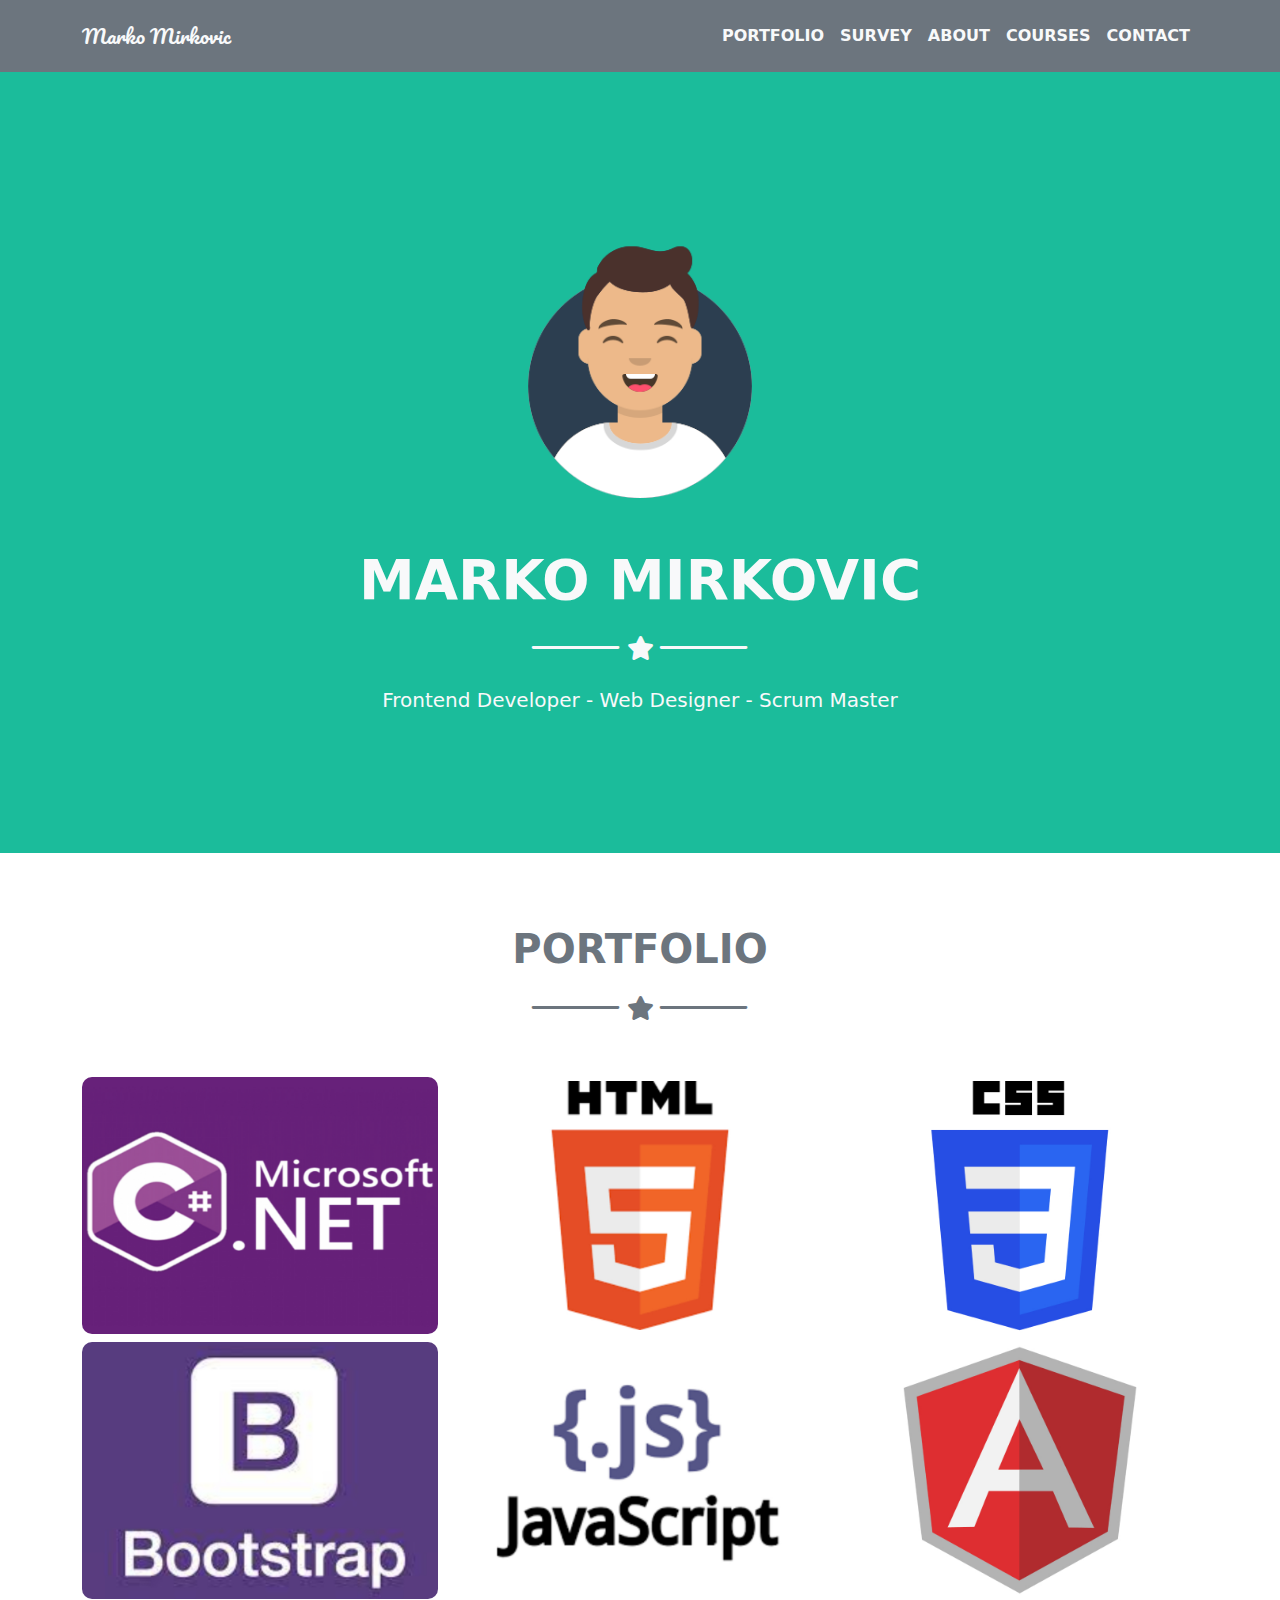
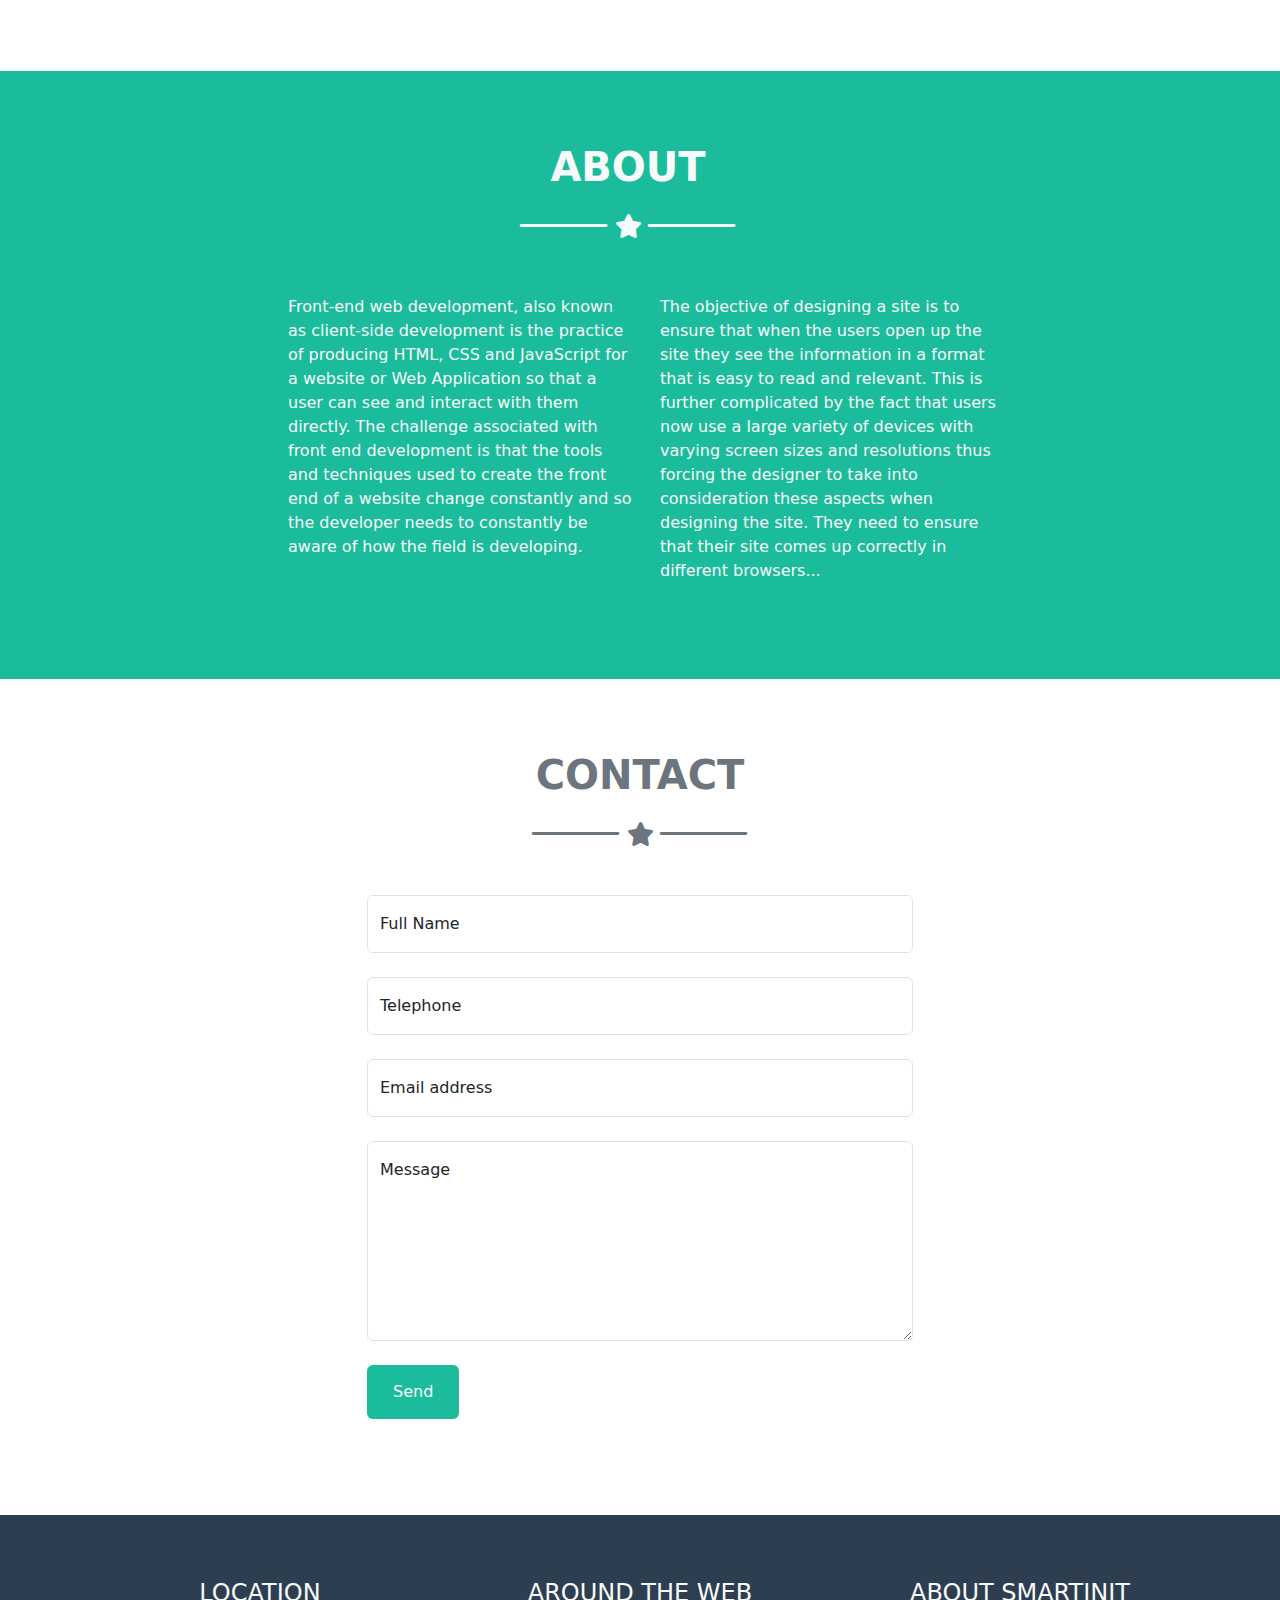
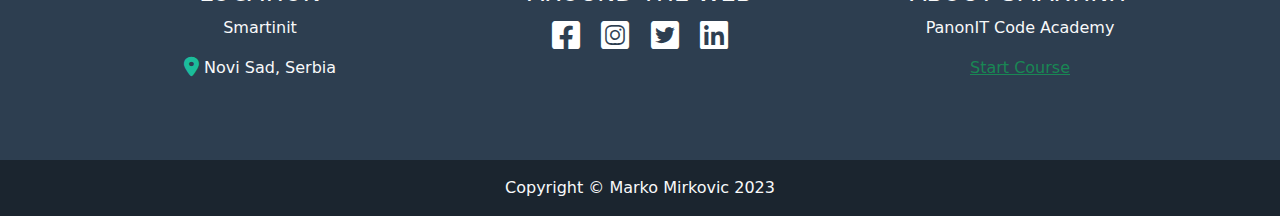
<file: index.html>
<!DOCTYPE html>
<html lang="en">

<head>
  <meta charset="UTF-8">
  <meta name="viewport" content="width=device-width, initial-scale=1.0">
  <title>Portfolio - Marko Mirkovic</title>
  <link href="css/bootstrap.min.css" rel="stylesheet">
  <link href="css/style.css" rel="stylesheet">
  <link rel="stylesheet" href="assets/fontawesome6/css/fontawesome.css">
  <link rel="stylesheet" href="assets/fontawesome6/css/brands.css">
  <link rel="stylesheet" href="assets/fontawesome6/css/solid.css">
  <link rel="stylesheet" href="assets/iconsbs/font/bootstrap-icons.css">
  <script src="js/bootstrap.bundle.min.js"></script>
</head>

<body>
  <header>
    <nav class="navbar navbar-expand-lg fixed-top bg-body-tertiary grey_color1 text-uppercase pt-3 pb-3" id="navbar_id">
      <div class="container text-light">
        <a class="navbar-brand text-light Pacifico text-capitalize marko" href="index.html">Marko Mirkovic</a>
        <button class="navbar-toggler custom-toggler green_color3" type="button" data-bs-toggle="collapse"
          data-bs-target="#navbarToggler" aria-controls="navbarToggler" aria-expanded="false"
          aria-label="Toggle navigation" id="hamburger_menu_button">
          <span class="button_span text-light menu_label">MENU</span>
          <span class="navbar-toggler-icon text-light"></span>
        </button>
        <div class="collapse navbar-collapse" id="navbarToggler">
          <ul class="navbar-nav mb-2 mb-lg-0">
            <li class="nav-item">
              <a class="nav-link text-light fw-bold" aria-current="page" href="portfolio.html">Portfolio</a>
            </li>
            <li class="nav-item">
              <a class="nav-link text-light fw-bold" href="survey.html">Survey</a>
            </li>
            <li class="nav-item">
              <a class="nav-link text-light fw-bold" href="#about">About</a>
            </li>
            <li class="nav-item">
              <a class="nav-link text-light fw-bold" href="courses.html">Courses</a>
            </li>
            <li class="nav-item">
              <a class="nav-link text-light fw-bold" href="#contactus">Contact</a>
            </li>
          </ul>
        </div>
      </div>
    </nav>
  </header>

  <!-- SECTION HERO -->
  <section class="green_color1" id="hero_section">
    <div class="container-fluid pt-5">
      <div class="row">

        <div class="col-md-6 col-sm-8 col-lg-6 mx-auto text-center avatar_area pt-5">
          <img src="img/av.png" alt="Avatar" class="pb-5">
          <h1 class="text-uppercase text-light pb-3 display-4 fw-bold">marko mirkovic</h1>
          <i class="fa-solid fa-minus fa-xl text-light"></i><i class="fa-solid fa-minus fa-xl minus_i text-light"></i><i
            class="fa-solid fa-minus fa-xl minus_i text-light"></i><i
            class="fa-solid fa-minus fa-xl minus_i text-light"></i><i
            class="fa-solid fa-minus fa-xl minus_i text-light"></i>

          <i class="fa-solid fa-star fa-xl text-light rotate"></i>

          <i class="fa-solid fa-minus fa-xl text-light"></i><i class="fa-solid fa-minus fa-xl minus_i text-light"></i><i
            class="fa-solid fa-minus fa-xl minus_i text-light"></i><i
            class="fa-solid fa-minus fa-xl minus_i text-light"></i><i
            class="fa-solid fa-minus fa-xl minus_i text-light"></i>
          <p class="text-light mt-4 mb-5 fs-5 fs">
            Frontend Developer - Web Designer - Scrum Master
          </p>
        </div>
      </div>
    </div>
  </section>

  <!-- SECTION PORTFOLIO -->
  <section id="portfolio">
    <div class="container pb-5">

      <div class="row pb-5 pt-5">
        <div class="col-md-6 col-sm-8 col-lg-6 mx-auto text-center">
          <h1 class="text-uppercase grey_color2 pb-3 pt-4 fw-bold">Portfolio</h1>
          <i class="fa-solid fa-minus fa-xl grey_color2"></i><i
            class="fa-solid fa-minus fa-xl minus_i grey_color2"></i><i
            class="fa-solid fa-minus fa-xl minus_i grey_color2"></i><i
            class="fa-solid fa-minus fa-xl minus_i grey_color2"></i><i
            class="fa-solid fa-minus fa-xl minus_i grey_color2"></i>

          <i class="fa-solid fa-star fa-xl grey_color2 rotate2"></i>

          <i class="fa-solid fa-minus fa-xl grey_color2"></i><i
            class="fa-solid fa-minus fa-xl minus_i grey_color2"></i><i
            class="fa-solid fa-minus fa-xl minus_i grey_color2"></i><i
            class="fa-solid fa-minus fa-xl minus_i grey_color2"></i><i
            class="fa-solid fa-minus fa-xl minus_i grey_color2"></i>
        </div>
      </div>

      <div class="row pb-4">

        <div class="col-lg-4 col-md-6 col-sm-12 col-xs-12 mt-2">
          <div class="hovereffect">

            <img class="img-responsive w-100" src="img/image1.jpg" alt="">
            <a href="#" data-bs-toggle="modal" data-bs-target="#modal1">
              <div class="overlay">
                <hr>
                <hr>
              </div>
            </a>

          </div>
        </div>

        <div class="col-lg-4 col-md-6 col-sm-12 col-xs-12 mt-2">
          <div class="hovereffect">
            <img class="img-responsive w-100" src="img/image2.jpg" alt="">
            <div class="overlay">
              <hr>
              <hr>
            </div>
          </div>
        </div>

        <div class="col-lg-4 col-md-6 col-sm-12 col-xs-12 mt-2">
          <div class="hovereffect">
            <img class="img-responsive w-100" src="img/image3.jpg" alt="">
            <div class="overlay">
              <hr>
              <hr>
            </div>
          </div>
        </div>


        <div class="col-lg-4 col-md-6 col-sm-12 col-xs-12 mt-2">
          <div class="hovereffect">
            <img class="img-responsive w-100" src="img/image4.jpg" alt="">
            <div class="overlay">
              <hr>
              <hr>
            </div>
          </div>
        </div>

        <div class="col-lg-4 col-md-6 col-sm-12 col-xs-12 mt-2">
          <div class="hovereffect">
            <img class="img-responsive w-100" src="img/image5.jpg" alt="">
            <div class="overlay">
              <hr>
              <hr>
            </div>
          </div>
        </div>

        <div class="col-lg-4 col-md-6 col-sm-12 col-xs-12 mt-2">
          <div class="hovereffect">
            <img class="img-responsive w-100" src="img/image6.jpg" alt="">
            <div class="overlay">
              <hr>
              <hr>
            </div>
          </div>
        </div>

      </div>
    </div>
  </section>

  <!-- MODAL -->
  <div class="modal fade" id="modal1" tabindex="-1" aria-labelledby="modal1Label" aria-hidden="true">
    <div class="modal-dialog modal-xl modal-dialog-centered">
      <div class="modal-content">
        <div class="modal-header border_none">

          <button type="button" class="btn-close" data-bs-dismiss="modal" aria-label="Close"></button>
        </div>

        <div class="modal-body">
          <div class="row pb-5">
            <div class="col-md-6 col-md-offset3 col-sm-8 col-sm-offset2 col-lg-6 col-lg-offset3 mx-auto text-center">
              <h1 class="text-uppercase grey_color2 pb-3 pt-4 fw-bold">C#</h1>
              <i class="fa-solid fa-minus fa-xl grey_color2"></i><i
                class="fa-solid fa-minus fa-xl minus_i grey_color2"></i><i
                class="fa-solid fa-minus fa-xl minus_i grey_color2"></i><i
                class="fa-solid fa-minus fa-xl minus_i grey_color2"></i><i
                class="fa-solid fa-minus fa-xl minus_i grey_color2"></i>
              <i class="fa-solid fa-star fa-xl grey_color2 rotate"></i>
              <i class="fa-solid fa-minus fa-xl grey_color2"></i><i
                class="fa-solid fa-minus fa-xl minus_i grey_color2"></i><i
                class="fa-solid fa-minus fa-xl minus_i grey_color2"></i><i
                class="fa-solid fa-minus fa-xl minus_i grey_color2"></i><i
                class="fa-solid fa-minus fa-xl minus_i grey_color2"></i>
            </div>
          </div>
          <div class="row">
            <div class="col-lg-6 col-sm-12 mx-auto text-center">
              <img class="img-fluid w-100 modal_img1" src="img/image1.jpg" alt="">
            </div>
            <div class="row">
              <div class="col-lg-6 col-sm-12 mx-auto text-center pt-5 pb-2">
                <p>
                  C# is widely used for developing desktop applications, web applications and web services. It is used
                  in
                  creating applications of Microsoft at a large scale. C# is also used in game development in Unity.
                </p>
              </div>
            </div>
          </div>
        </div>

        <div class="modal-footer border_none mx-auto text-center pb-5">
          <button type="button" class="btn button_modal1" data-bs-dismiss="modal"><i class="fa-solid fa-xmark"
              style="color: #ffffff;"></i> Close Window</button>
        </div>

      </div>
    </div>
  </div>
  <!-- / MODAL END -->

  <!-- SECTION ABOUT US -->
  <section id="about" class="green_color3 pb-4">
    <div class="container">
      <div class="row">
        <div class="row pb-5 pt-5">
          <div class="col-md-6 col-sm-8 col-lg-6 mx-auto text-center">
            <h1 class="text-uppercase text-light pb-3 pt-4 fw-bold">About</h1>

            <i class="fa-solid fa-minus fa-xl text-light"></i><i
              class="fa-solid fa-minus fa-xl minus_i text-light"></i><i
              class="fa-solid fa-minus fa-xl minus_i text-light"></i><i
              class="fa-solid fa-minus fa-xl minus_i text-light"></i><i
              class="fa-solid fa-minus fa-xl minus_i text-light"></i>

            <i class="fa-solid fa-star fa-xl text-light rotate"></i>

            <i class="fa-solid fa-minus fa-xl text-light"></i><i
              class="fa-solid fa-minus fa-xl minus_i text-light"></i><i
              class="fa-solid fa-minus fa-xl minus_i text-light"></i><i
              class="fa-solid fa-minus fa-xl minus_i text-light"></i><i
              class="fa-solid fa-minus fa-xl minus_i text-light"></i>

          </div>
        </div>
        <div class="row text-light pb-5 m-2">
          <div class="col-md-4 offset-md-2">
            <p>
              Front-end web development, also known as client-side development is the practice of producing HTML, CSS
              and JavaScript for a website or Web Application so that a user can see and interact with them directly.
              The challenge associated with front end development is that the tools and techniques used to create the
              front end of a website change constantly and so the developer needs to constantly be aware of how the
              field is developing.
            </p>
          </div>
          <div class="col-md-4">
            <p>
              The objective of designing a site is to ensure that when the users open up the site they see the
              information in a format that is easy to read and relevant. This is further complicated by the fact that
              users now use a large variety of devices with varying screen sizes and resolutions thus forcing the
              designer to take into consideration these aspects when designing the site. They need to ensure that their
              site comes up correctly in different browsers...
            </p>
          </div>
        </div>
      </div>
    </div>
  </section>

  <!-- SECTION CONTACT -->
  <section id="contactus" class="pb-5">
    <div class="container">
      <div class="row pb-5 pt-5">
        <div class="col-md-6 col-sm-8 col-lg-6 mx-auto text-center">
          <h1 class="text-uppercase grey_color2 pb-3 pt-4 fw-bold">Contact</h1>
          <i class="fa-solid fa-minus fa-xl grey_color2"></i><i
            class="fa-solid fa-minus fa-xl minus_i grey_color2"></i><i
            class="fa-solid fa-minus fa-xl minus_i grey_color2"></i><i
            class="fa-solid fa-minus fa-xl minus_i grey_color2"></i><i
            class="fa-solid fa-minus fa-xl minus_i grey_color2"></i>

          <i class="fa-solid fa-star fa-xl grey_color2 rotate2"></i>

          <i class="fa-solid fa-minus fa-xl grey_color2"></i><i
            class="fa-solid fa-minus fa-xl minus_i grey_color2"></i><i
            class="fa-solid fa-minus fa-xl minus_i grey_color2"></i><i
            class="fa-solid fa-minus fa-xl minus_i grey_color2"></i><i
            class="fa-solid fa-minus fa-xl minus_i grey_color2"></i>
        </div>
      </div>
      <div class="row">
        <div class="col-lg-6 offset-lg-3 col-sm-12 pb-5">
          <form>
            <div class="form-group form-floating pb-4">

              <input type="text" class="form-control" id="InputFullName" aria-describedby="FullName"
                placeholder="Full Name" required>
              <label for="floatingInput">Full Name</label>
            </div>

            <div class="form-group form-floating pb-4">

              <input type="tel" class="form-control" id="InputFullName" aria-describedby="FullName"
                placeholder="Telephone" required>
              <label for="floatingInput">Telephone</label>
            </div>

            <div class="form-group form-floating pb-4">

              <input type="email" class="form-control" id="InputEmail" aria-describedby="emailHelp"
                placeholder="Enter email" required>
              <label for="floatingInput">Email address</label>
            </div>

            <div class="form-group form-floating pb-4">
              <textarea class="form-control" id="FormControlTextarea" style="height: 200px" placeholder="Message"
                required></textarea>
              <label for="floatingTextarea">Message</label>
            </div>

            <button type="submit" class="btn button_contact">Send</button>
          </form>
        </div>
      </div>
    </div>
  </section>

  <!-- FOOTER -->
  <footer class="footer_color1">
    <div class="container">
      <div class="row text-light  pt-3 pb-3">
        <div class="col-lg-4 col-sm-12 mx-auto text-center pt-5 pb-5">
          <h4 class="text-uppercase">Location</h4>
          <p>Smartinit</p>
          <p><i class="fa-solid fa-location-dot fa-lg green_color2"></i> Novi Sad, Serbia</p>
        </div>
        <div class="col-lg-4 col-sm-12 mx-auto text-center pt-5 pb-5">
          <h4 class="text-uppercase pb-2">Around the web</h4>
          <div class="fbicon" data-bs-toggle="tooltip" data-bs-custom-class="tooltip-success" data-bs-placement="bottom"
            title="Follow us on Facebook" data-bs-offset="15,15">
            <a href="#"><i class="fa-brands fa-square-facebook fa-2xl p-2"></i></a>
          </div>
          <div class="fbicon" data-bs-toggle="tooltip" data-bs-custom-class="tooltip-success" data-bs-placement="bottom"
            title="Follow us on Instagram" data-bs-offset="15,15">
            <a href="#"><i class="fa-brands fa-square-instagram fa-2xl p-2"></i></a>
          </div>
          <div class="fbicon" data-bs-toggle="tooltip" data-bs-custom-class="tooltip-success" data-bs-placement="bottom"
            title="Follow us on Twitter" data-bs-offset="15,15">
            <a href="#"><i class="fa-brands fa-square-twitter fa-2xl p-2"></i></a>
          </div>
          <div class="fbicon" data-bs-toggle="tooltip" data-bs-custom-class="tooltip-success" data-bs-placement="bottom"
            title="Follow us on Linkedin" data-bs-offset="15,15">
            <a href="#"><i class="fa-brands fa-linkedin fa-2xl p-2"></i></a>
          </div>
        </div>
        <div class="col-lg-4 col-sm-12 mx-auto text-center pt-5 pb-5">
          <h4 class="text-uppercase">About smartinit</h4>
          <p>PanonIT Code Academy</p>
          <p><a href="#" class="text-success">Start Course</a></p>
        </div>
      </div>

    </div>
    <div class="container-fluid">
      <div class="row">
        <div class="col-12 mx-auto text-center footer_color2 text-light p-3">Copyright &copy; Marko Mirkovic 2023</div>
      </div>
    </div>
  </footer>

  <a href="#">
    <div class="gototop">
      <i class="fa-solid fa-circle-arrow-up fa-xlz green_color2" data-bs-toggle="tooltip" data-bs-placement="left"
        title="Go to Top" data-bs-custom-class="tooltip-success" data-bs-offset="0,15"></i>
    </div>
  </a>
  <script src="js/customscript.js"></script>
</body>

</html>
</file>
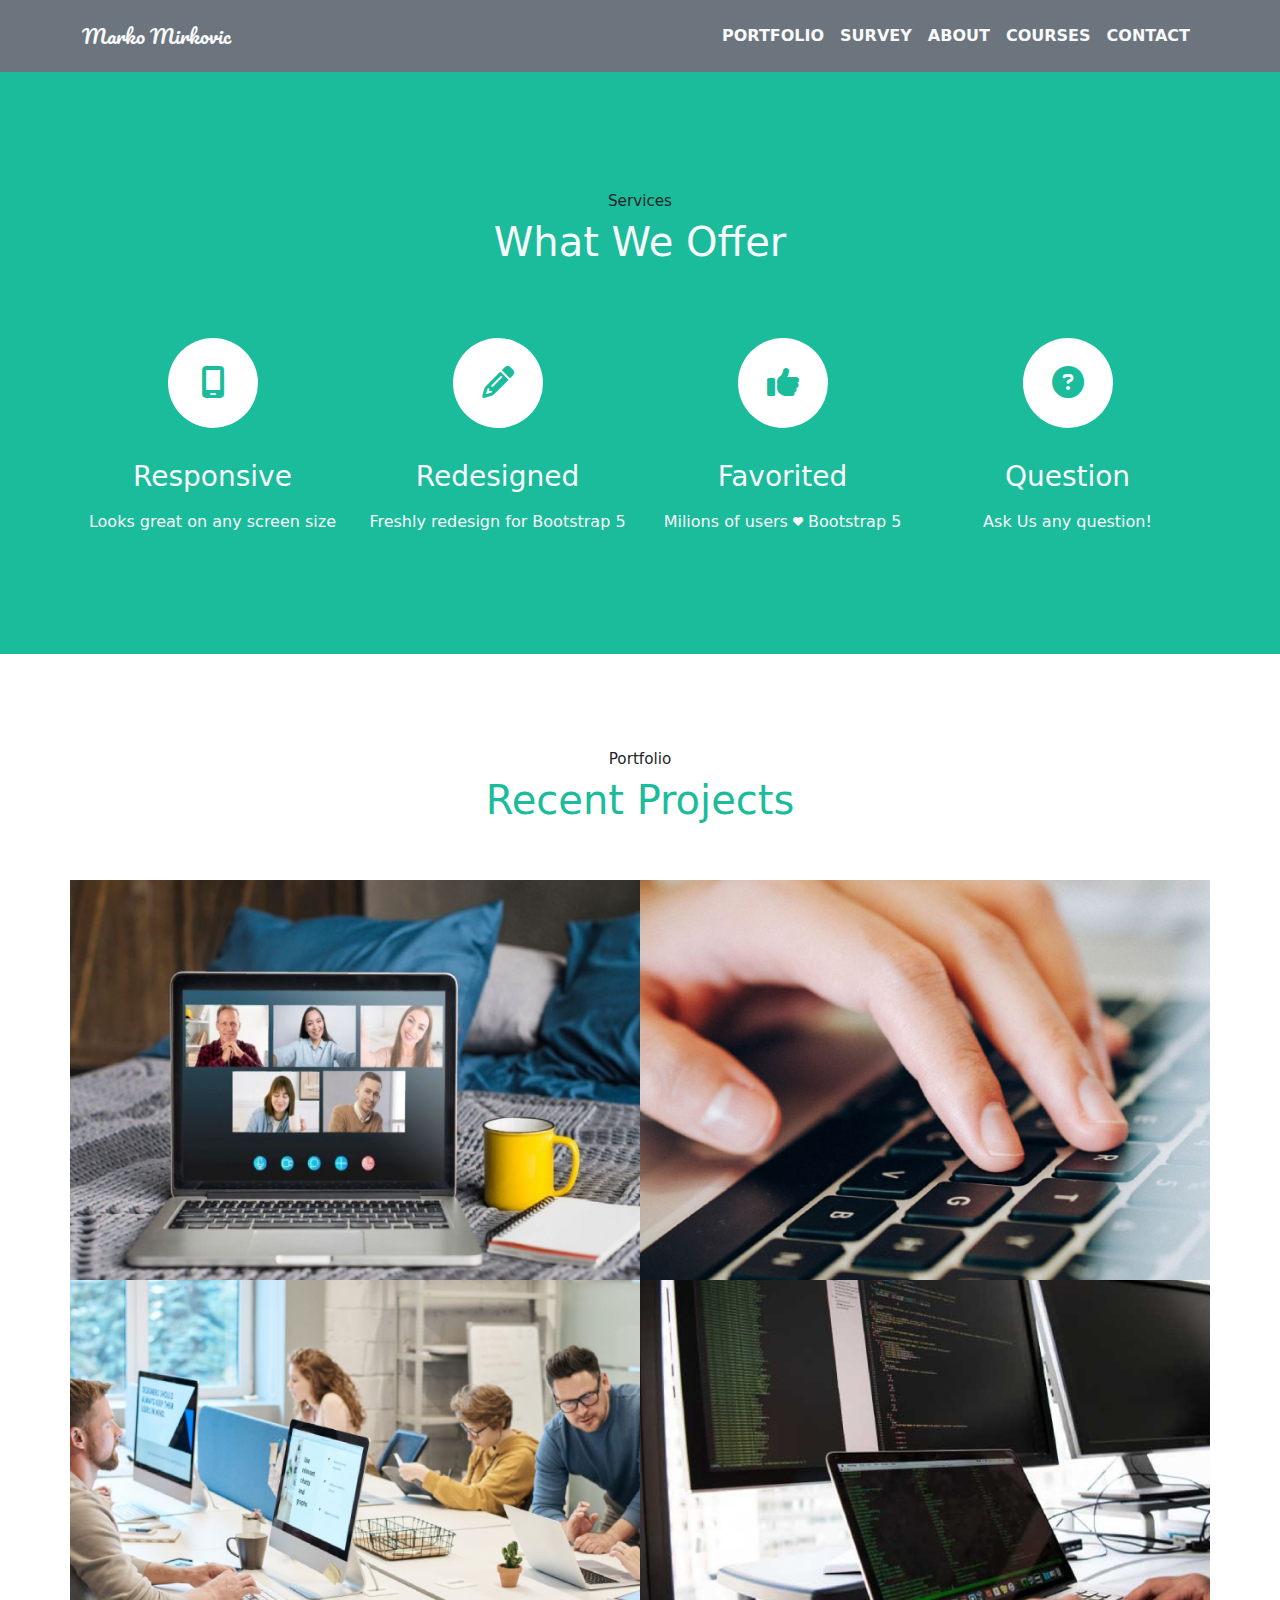
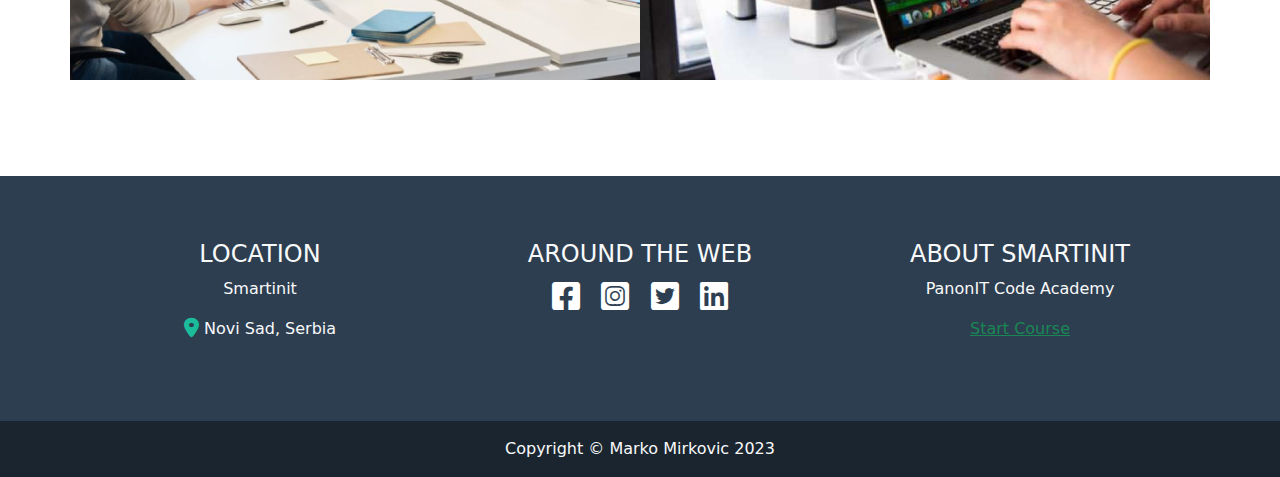
<file: portfolio.html>
<!DOCTYPE html>
<html lang="en">

<head>
  <meta charset="UTF-8">
  <meta name="viewport" content="width=device-width, initial-scale=1.0">
  <title>Portfolio - Marko Mirkovic</title>
  <link href="css/bootstrap.min.css" rel="stylesheet">
  <link href="css/style.css" rel="stylesheet">
  <link rel="stylesheet" href="assets/fontawesome6/css/fontawesome.css">
  <link rel="stylesheet" href="assets/fontawesome6/css/brands.css">
  <link rel="stylesheet" href="assets/fontawesome6/css/solid.css">  
  <link rel="stylesheet" href="assets/iconsbs/font/bootstrap-icons.css">
  <script src="js/bootstrap.bundle.min.js"></script>
</head>

<body>
  <header>
    <nav class="navbar navbar-expand-lg fixed-top bg-body-tertiary grey_color1 text-uppercase pt-3 pb-3" id="navbar_id">
      <div class="container text-light">
        <a class="navbar-brand text-light Pacifico text-capitalize marko" href="index.html">Marko Mirkovic</a>
        <button class="navbar-toggler custom-toggler green_color3" type="button" data-bs-toggle="collapse"
          data-bs-target="#navbarToggler" aria-controls="navbarToggler" aria-expanded="false"
          aria-label="Toggle navigation" id="hamburger_menu_button">
          <span class="button_span text-light menu_label">MENU</span>
          <span class="navbar-toggler-icon text-light"></span>
        </button>
        <div class="collapse navbar-collapse" id="navbarToggler">
          <ul class="navbar-nav mb-2 mb-lg-0">
            <li class="nav-item">
              <a class="nav-link text-light fw-bold" aria-current="page" href="portfolio.html">Portfolio</a>
            </li>
            <li class="nav-item">
              <a class="nav-link text-light fw-bold" href="survey.html">Survey</a>
            </li>
            <li class="nav-item">
              <a class="nav-link text-light fw-bold" href="#about">About</a>
            </li>
            <li class="nav-item">
              <a class="nav-link text-light fw-bold" href="courses.html">Courses</a>
            </li>
            <li class="nav-item">
              <a class="nav-link text-light fw-bold" href="#contactus">Contact</a>
            </li>
          </ul>
        </div>
      </div>
    </nav>
  </header>

  <!-- SECTION HERO -->
  <section class="green_color3" id="hero_section3">
    <div class="container py-5">
      <div class="row">

       

        <div class="col-md-12 text-light mx-auto text-center pt-5 mt-5">
          <h5 class="pt-5 text-dark font-weight-light">Services</h5>
          <h1 class="pb-5">What We Offer</h1>
        </div>
      </div>
      <div class="row pb-2 pt-3">

        <div class="col-lg-3 col-md-6 col-12 mx-auto text-center pb-5">
          <div class="icons_top pt-5">
            <div class="circle_icon">
              <div class="icon_gliph">
                <a href="#"><i class="fa-solid fa-mobile-screen fa-2xl"></i></a>
              </div>
            </div>
          </div>
          <h3 class="text-light pb-2 pt-4">Responsive</h3>
          <p class="text-light">Looks great on any screen size</p>
        </div>

        <div class="col-lg-3 col-md-6 col-12 mx-auto text-center pb-5">
          <div class="icons_top pt-5">
            <div class="circle_icon">
              <div class="icon_gliph">
                <a href="#"><i class="fa-solid fa-pencil fa-2xl"></i></a>
              </div>
            </div>
          </div>
          <h3 class="text-light pb-2 pt-4">Redesigned</h3>
          <p class="text-light">Freshly redesign for Bootstrap 5</p>
        </div>

        <div class="col-lg-3 col-md-6 col-12 mx-auto text-center pb-5">
          <div class="icons_top pt-5">
            <div class="circle_icon">
              <div class="icon_gliph">
                <a href="#"><i class="fa-solid fa-thumbs-up fa-2xl"></i></a>
              </div>
            </div>
          </div>
          <h3 class="text-light pb-2 pt-4">Favorited</h3>
          <p class="text-light">Milions of users <i class="fa-solid fa-heart fa-2xs"></i> Bootstrap 5</p>
        </div>

        <div class="col-lg-3 col-md-6 col-12 mx-auto text-center pb-5">
          <div class="icons_top pt-5">
            <div class="circle_icon">
              <div class="icon_gliph">
                <a href="#"><i class="fa-solid fa-circle-question fa-2xl"></i></a>
              </div>
            </div>
          </div>
          <h3 class="text-light pb-2 pt-4">Question</h3>
          <p class="text-light">Ask Us any question!</p>
        </div>

      </div>
    </div>
  </section>

  <!-- PORTFOLIO -->
  <section id="portfolio2">
    <div class="container mb-5">
      <div class="row">

        <div class="col-md-12 text-light mx-auto text-center pt-5">
          <h5 class="pt-5 text-dark font-weight-light">Portfolio</h5>
          <h1 class="pb-5 green_color2">Recent Projects</h1>
        </div>
      </div>
      <div class="row pb-5">
        <div class="col-lg-6 col-md-12 nopadding">

          <div class="ortf_imgs">
            <div class="port_img1 img-responsive w-100 port_img_z">

            </div>
            <div class="text_imgs pb-4">
              <h3 class="text-light px-4">Stationary</h3>
              <p class="text-light px-4">Lorem ipsum dolor sit amet, consectetur adipiscing elit.</p>
            </div>
            <div class="text_imgs_greenoverlay">
            </div>
          </div>

        </div>

        <div class="col-lg-6 col-md-12 nopadding">
          <div class="ortf_imgs">
            <div class="port_img2 img-responsive w-100 port_img_z">
            </div>
            <div class="text_imgs pb-4">
              <h3 class="text-light px-4">Ice Cream</h3>
              <p class="text-light px-4">Lorem ipsum dolor sit amet, consectetur adipiscing elit.</p>
            </div>
            <div class="text_imgs_greenoverlay">
            </div>
          </div>
        </div>

        <div class="col-lg-6 col-md-12 nopadding">
          <div class="ortf_imgs">
            <div class="port_img3 img-responsive w-100 port_img_z">
            </div>
            <div class="text_imgs pb-4">
              <h3 class="text-light px-4">Strawberries</h3>
              <p class="text-light px-4">Lorem ipsum dolor sit amet, consectetur adipiscing elit.</p>
            </div>
            <div class="text_imgs_greenoverlay">
            </div>
          </div>
        </div>

        <div class="col-lg-6 col-md-12 nopadding">
          <div class="ortf_imgs">
            <div class="port_img4 img-responsive w-100 port_img_z">
            </div>
            <div class="text_imgs pb-4">
              <h3 class="text-light px-4">Workspace</h3>
              <p class="text-light px-4">Lorem ipsum dolor sit amet, consectetur adipiscing elit.</p>
            </div>
            <div class="text_imgs_greenoverlay">
            </div>
          </div>
        </div>
      </div>
    </div>
  </section>


  <!-- FOOTER -->
  <footer class="footer_color1">
    <div class="container">
      <div class="row text-light  pt-3 pb-3">
        <div class="col-lg-4 col-sm-12 mx-auto text-center pt-5 pb-5">
          <h4 class="text-uppercase">Location</h4>
          <p>Smartinit</p>
          <p><i class="fa-solid fa-location-dot fa-lg green_color2"></i> Novi Sad, Serbia</p>
        </div>
        <div class="col-lg-4 col-sm-12 mx-auto text-center pt-5 pb-5">
          <h4 class="text-uppercase pb-2">Around the web</h4>
          <div class="fbicon" data-bs-toggle="tooltip" data-bs-custom-class="tooltip-success" data-bs-placement="bottom"
            title="Follow us on Facebook" data-bs-offset="15,15">
            <a href="#"><i class="fa-brands fa-square-facebook fa-2xl p-2"></i></a>
          </div>
          <div class="fbicon" data-bs-toggle="tooltip" data-bs-custom-class="tooltip-success" data-bs-placement="bottom"
            title="Follow us on Instagram" data-bs-offset="15,15">
            <a href="#"><i class="fa-brands fa-square-instagram fa-2xl p-2"></i></a>
          </div>
          <div class="fbicon" data-bs-toggle="tooltip" data-bs-custom-class="tooltip-success" data-bs-placement="bottom"
            title="Follow us on Twitter" data-bs-offset="15,15">
            <a href="#"><i class="fa-brands fa-square-twitter fa-2xl p-2"></i></a>
          </div>
          <div class="fbicon" data-bs-toggle="tooltip" data-bs-custom-class="tooltip-success" data-bs-placement="bottom"
            title="Follow us on Linkedin" data-bs-offset="15,15">
            <a href="#"><i class="fa-brands fa-linkedin fa-2xl p-2"></i></a>
          </div>
        </div>
        <div class="col-lg-4 col-sm-12 mx-auto text-center pt-5 pb-5">
          <h4 class="text-uppercase">About smartinit</h4>
          <p>PanonIT Code Academy</p>
          <p><a href="#" class="text-success">Start Course</a></p>
        </div>
      </div>

    </div>
    <div class="container-fluid">
      <div class="row">
        <div class="col-12 mx-auto text-center footer_color2 text-light p-3">Copyright &copy; Marko Mirkovic 2023</div>
      </div>
    </div>
  </footer>

  <a href="#">
    <div class="gototop">
      <i class="fa-solid fa-circle-arrow-up fa-xlz green_color2" data-bs-toggle="tooltip" data-bs-placement="left"
        title="Go to Top" data-bs-custom-class="tooltip-success" data-bs-offset="0,15"></i>
    </div>
  </a>
  <script src="js/customscript.js"></script>
</body>

</html>
</file>
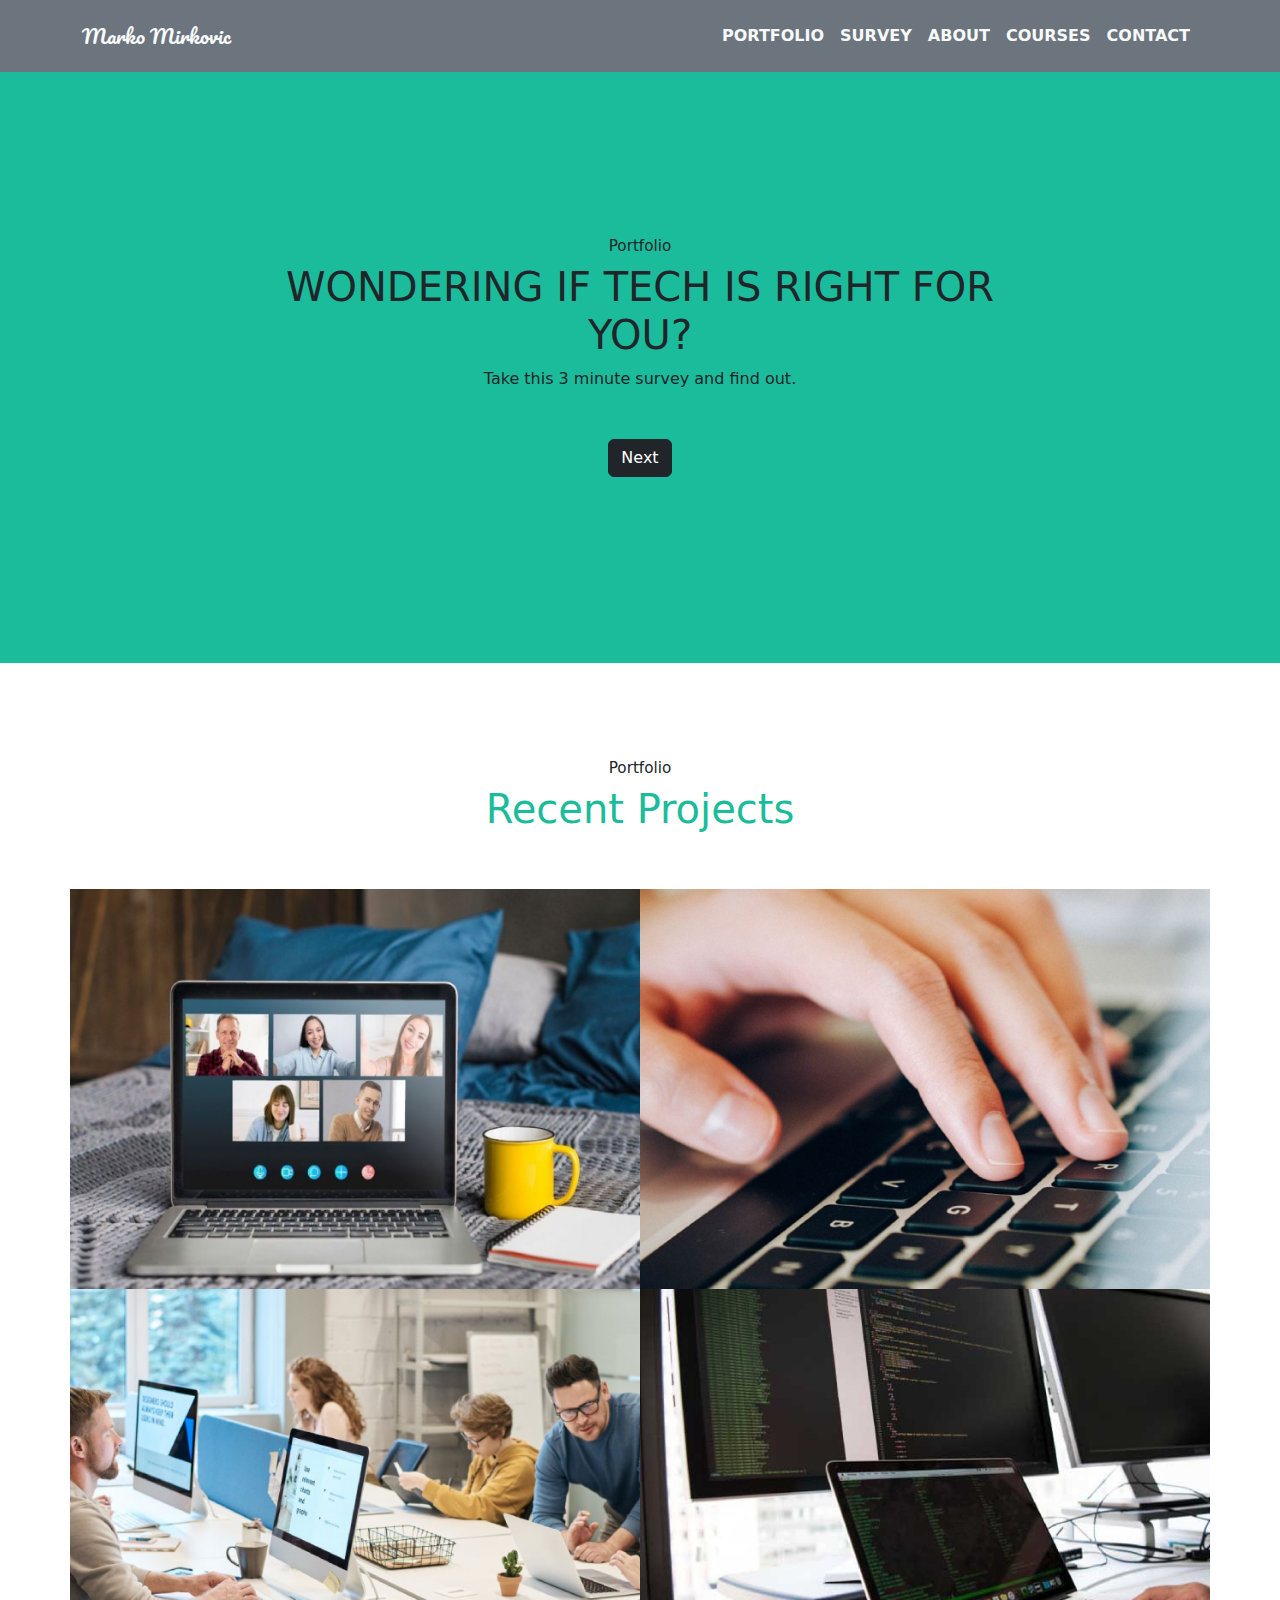
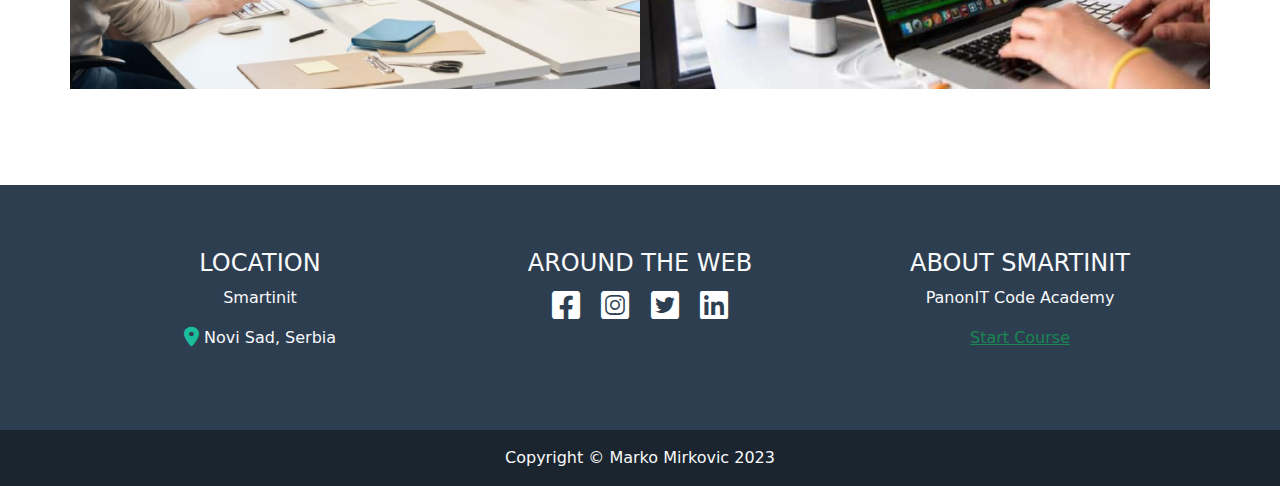
<file: survey.html>
<!DOCTYPE html>
<html lang="en">

<head>
  <meta charset="UTF-8">
  <meta name="viewport" content="width=device-width, initial-scale=1.0">
  <title>Portfolio - Marko Mirkovic</title>
  <link href="css/bootstrap.min.css" rel="stylesheet">
  <link href="css/style.css" rel="stylesheet">
  <link rel="stylesheet" href="assets/fontawesome6/css/fontawesome.css">
  <link rel="stylesheet" href="assets/fontawesome6/css/brands.css">
  <link rel="stylesheet" href="assets/fontawesome6/css/solid.css">  
  <link rel="stylesheet" href="assets/iconsbs/font/bootstrap-icons.css">
  <script src="js/bootstrap.bundle.min.js"></script>
</head>

<body>
  <header>
    <nav class="navbar navbar-expand-lg fixed-top bg-body-tertiary grey_color1 text-uppercase pt-3 pb-3" id="navbar_id">
      <div class="container text-light">
        <a class="navbar-brand text-light Pacifico text-capitalize marko" href="index.html">Marko Mirkovic</a>
        <button class="navbar-toggler custom-toggler green_color3" type="button" data-bs-toggle="collapse"
          data-bs-target="#navbarToggler" aria-controls="navbarToggler" aria-expanded="false"
          aria-label="Toggle navigation" id="hamburger_menu_button">
          <span class="button_span text-light menu_label">MENU</span>
          <span class="navbar-toggler-icon text-light"></span>
        </button>
        <div class="collapse navbar-collapse" id="navbarToggler">
          <ul class="navbar-nav mb-2 mb-lg-0">
            <li class="nav-item">
              <a class="nav-link text-light fw-bold" aria-current="page" href="portfolio.html">Portfolio</a>
            </li>
            <li class="nav-item">
              <a class="nav-link text-light fw-bold" href="survey.html">Survey</a>
            </li>
            <li class="nav-item">
              <a class="nav-link text-light fw-bold" href="#about">About</a>
            </li>
            <li class="nav-item">
              <a class="nav-link text-light fw-bold" href="courses.html">Courses</a>
            </li>
            <li class="nav-item">
              <a class="nav-link text-light fw-bold" href="#contactus">Contact</a>
            </li>
          </ul>
        </div>
      </div>
    </nav>
  </header>

  <!-- SECTION HERO -->
  <section class="green_color1" id="hero_section3">
    <div class="container py-5">
      <div class="row">

        <div class="col-8 mx-auto text-center avatar_area pt-5">

          <div id="div1" style="display:block">
            <h5>Portfolio</h5>
            <h1 class="text-uppercase">Wondering if tech is right for you?</h1>
            <p class="mb-5">Take this 3 minute survey and find out.</p>
            <button onclick="replace1('div1','div2');" class="btn btn-dark mb-5" type="button">Next</button>
          </div>

          <!-- SURVEY PAGE 2 -->
          <div id="div2" class="text-start" style="display:none">
            <span class="q_numbers text-center">
              <h5 class="bg-dark-subtle mb-3 p-2">Question 1 of 5</h5>
            </span>
            <h1 class="text-uppercase">Before we dive in, what is your name?</h1>
            <p class="mb-5">[First name is fine]</p>
            <form class="form-floating">
              <input type="text" id="input1" name="name" placeholder=" Name" aria-describedby="FullName"
                class="form-control"><label for="floatingInput">Enter your Name</label><br>
            </form><br>
            <button onclick="checkName();" class="btn btn-dark mb-5" type="button">Next</button>
          </div>

          <!-- SURVEY PAGE 3 -->
          <div id="div3" class="text-start" style="display:none">
            <span class="q_numbers text-center">
              <h5 class="bg-dark-subtle mb-3 p-2">Question 2 of 5</h5>
            </span>
            <h1 class="text-uppercase">Where are you in your career?</h1>

            <fieldset class="survey1">
              <div class="radioBG">
                <input id="Radio1" name="opcije" type="radio" class="form-check-input" onclick="showText()" />
                <label for="Radio1">&nbsp;&nbsp;I know what career I want, and I want to learn new skills.</label>
              </div>

              <div class="radioBG">
                <input id="Radio2" name="opcije" type="radio" class="form-check-input" onclick="showText()" />
                <label for="Radio2">&nbsp;&nbsp;I like my career—or, at least. I don't HATE it—but I keep wondering if
                  there's something more out there.</label>
              </div>

              <div class="radioBG">
                <input id="Radio3" name="opcije" type="radio" class="form-check-input" onclick="showText()" />
                <label for="Radio3">&nbsp;&nbsp;I took a break from my career, and now I'm ready to get back into the
                  workforce.</label>
              </div>

              <div class="radioBG">
                <input id="Radio4" name="opcije" type="radio" class="form-check-input" onclick="showText()" />
                <label for="Radio4">&nbsp;&nbsp;I want to make a career change, but I'm also super busy.</label>
              </div>

              <div class="radioBG">
                <input id="Radio5" name="opcije" type="radio" class="form-check-input" onclick="showText()" />
                <label for="Radio5">&nbsp;&nbsp;I'm just starting out.</label>
              </div>

              <div class="radioBG">
                <input id="Radio6" name="opcije" type="radio" class="form-check-input" onclick="showText()" />
                <label for="Radio6">&nbsp;&nbsp; I'm burnt out from going into an office every day and ready to make my
                  own hours.</label>
              </div>

              <div class="radioBG">
                <input id="Radio7" name="opcije" type="radio" value="others" class="form-check-input"
                  onclick="showText()" id="showTextArea" />
                <label for="Radio7">&nbsp;&nbsp;Other. (Please enter)</label>

                <input type="text" name="addTextArea" id="addTextArea" />
              </div><br>

              <button onclick="replace1('div3','div4');" class="btn btn-dark mb-5" type="button">Next</button>

            </fieldset>
          </div>

          <!-- SURVEY PAGE 4 -->
          <div id="div4" class="text-start" style="display:none">
            <span class="q_numbers text-center">
              <h5 class="bg-dark-subtle mb-3 p-2">Question 3 of 5</h5>
            </span>
            <h1 class="text-uppercase">What's your biggest concern about learning tech skills?</h1>
            <fieldset class="survey2">
              <div class="radioBG">
                <input id="RadioS1" name="opcije" type="radio" class="form-check-input" />
                <label for="RadioS1">&nbsp;&nbsp;Even if I learned the skills, with my weird resume, why would they hire
                  me over a computer science grad?</label>
              </div>

              <div class="radioBG">
                <input id="RadioS2" name="opcije" type="radio" class="form-check-input" />
                <label for="RadioS2">&nbsp;&nbsp;I don't have the time to learn new skills. </label>
              </div>

              <div class="radioBG">
                <input id="RadioS3" name="opcije" type="radio" class="form-check-input" />
                <label for="RadioS3">&nbsp;&nbsp;I dream of a remote job—but do those jobs REALLY exist for, you know,
                  REAL people like me? </label>
              </div>

              <div class="radioBG">
                <input id="RadioS4" name="opcije" type="radio" class="form-check-input" />
                <label for="RadioS4">&nbsp;&nbsp;It's too late in my career/life to make this big of a change.</label>
              </div>

              <div class="radioBG">
                <input id="RadioS5" name="opcije" type="radio" class="form-check-input" />
                <label for="RadioS5">&nbsp;&nbsp;Learning tech skills is expensive and I'm on a tight budget—I'm not
                  sure it's worth it.</label>
              </div>

              <div class="radioBG">
                <input id="RadioS6" name="opcije" type="radio" class="form-check-input" />
                <label for="RadioS6">&nbsp;&nbsp;My career is okay and learning tech skills is expensive—why should I
                  rock the boat? .</label>
              </div>

              <br>

              <button onclick="replace1('div4','div5');" class="btn btn-dark mb-5" type="button">Next</button>

            </fieldset>
          </div>
          <!-- SURVEY PAGE 5 -->

          <div id="div5" class="text-start" style="display:none">
            <span class="q_numbers text-center">
              <h5 class="bg-dark-subtle mb-3 p-2">Question 4 of 5</h5>
            </span>
            <h1 class="text-uppercase">Picture the perfect workplace for you. What do you see?</h1>
            <fieldset class="survey3">
              <div class="radioBG">
                <input id="RadioZ1" name="opcije" type="radio" class="form-check-input " />
                <label for="RadioZ1">&nbsp;&nbsp;A bustling agency where I'm surrounded by incredible creative
                  talent.</label>
              </div>

              <div class="radioBG">
                <input id="RadioZ2" name="opcije" type="radio" class="form-check-input" />
                <label for="RadioZ2">&nbsp;&nbsp; A collaborative environment where I'm LEADING the team.</label>
              </div>

              <div class="radioBG">
                <input id="RadioZ3" name="opcije" type="radio" class="form-check-input" />
                <label for="RadioZ3">&nbsp;&nbsp;A collaborative environment where I'm a full-time member of a team
                  working shoulder-to-shoulder with fun, experienced team members. </label>
              </div>

              <div class="radioBG">
                <input id="RadioZ4" name="opcije" type="radio" class="form-check-input" />
                <label for="RadioZ4">&nbsp;&nbsp;A co-working spot! I work with my team sometimes in-person and then
                  have the freedom to finish my work around my busy schedule..</label>
              </div>

              <div class="radioBG">
                <input id="RadioZ5" name="opcije" type="radio" class="form-check-input" />
                <label for="RadioZ5">&nbsp;&nbsp;A video conference with coworkers on my screen... and the beach behind
                  it.</label>
              </div>

              <div class="radioBG">
                <input id="RadioZ6" name="opcije" type="radio" class="form-check-input" />
                <label for="RadioZ6">&nbsp;&nbsp;Work at home in the morning, with time for kids' soccer practice in the
                  afternoon. </label>
              </div>

              <br>

              <button onclick="replace1('div5','div6');" class="btn btn-dark mb-5" type="button">Next</button>

            </fieldset>
          </div>

          <!-- SURVEY PAGE 6 -->
          <div id="div6" class="text-start" style="display:none">
            <span class="q_numbers text-center">
              <h5 class="bg-dark-subtle mb-3 p-2">Question 5 of 5</h5>
            </span>
            <h1 class="text-uppercase">Just one more thing! How much do you like this survey?</h1>
            <p class="mb-5">(We hope you like it)</p>

            <label for="customRange2" class="form-label">1 - 5</label>
            <div id="fPrice" class="text-end"></div>
            <input type="range" class="form-range" min="1" max="5" id="customRange2"
              oninput="document.getElementById('fPrice').innerHTML = this.value">

            <br>
            <button onclick="FinalMessage();" class="btn btn-dark mb-5" type="button">Submit</button>
          </div>

          <!-- SURVEY FINAL PAGE -->
          <div id="final1" class="text-center" style="display:none">
            <span class="PlaceHolderIme">Hi&nbsp;<span class="ime"></span></span>
            <h3>Thank you for your time!</h3>
            <p>We appreciate your opinion.</p>
            <p class="Text_final"></p>
            <span class="Smiley_final"> </span>
          </div>


        </div>

      </div>
     
    </div>
  </section>

  <!-- PORTFOLIO -->
  <section id="portfolio2">
    <div class="container mb-5">
      <div class="row">

        <div class="col-md-12 text-light mx-auto text-center pt-5">
          <h5 class="pt-5 text-dark font-weight-light">Portfolio</h5>
          <h1 class="pb-5 green_color2">Recent Projects</h1>
        </div>
      </div>
      <div class="row pb-5">
        <div class="col-lg-6 col-md-12 nopadding">

          <div class="ortf_imgs">
            <div class="port_img1 img-responsive w-100 port_img_z">

            </div>
            <div class="text_imgs pb-4">
              <h3 class="text-light px-4">Stationary</h3>
              <p class="text-light px-4">Lorem ipsum dolor sit amet, consectetur adipiscing elit.</p>
            </div>
            <div class="text_imgs_greenoverlay">
            </div>
          </div>

        </div>

        <div class="col-lg-6 col-md-12 nopadding">
          <div class="ortf_imgs">
            <div class="port_img2 img-responsive w-100 port_img_z">
            </div>
            <div class="text_imgs pb-4">
              <h3 class="text-light px-4">Ice Cream</h3>
              <p class="text-light px-4">Lorem ipsum dolor sit amet, consectetur adipiscing elit.</p>
            </div>
            <div class="text_imgs_greenoverlay">
            </div>
          </div>
        </div>

        <div class="col-lg-6 col-md-12 nopadding">
          <div class="ortf_imgs">
            <div class="port_img3 img-responsive w-100 port_img_z">
            </div>
            <div class="text_imgs pb-4">
              <h3 class="text-light px-4">Strawberries</h3>
              <p class="text-light px-4">Lorem ipsum dolor sit amet, consectetur adipiscing elit.</p>
            </div>
            <div class="text_imgs_greenoverlay">
            </div>
          </div>
        </div>

        <div class="col-lg-6 col-md-12 nopadding">
          <div class="ortf_imgs">
            <div class="port_img4 img-responsive w-100 port_img_z">
            </div>
            <div class="text_imgs pb-4">
              <h3 class="text-light px-4">Workspace</h3>
              <p class="text-light px-4">Lorem ipsum dolor sit amet, consectetur adipiscing elit.</p>
            </div>
            <div class="text_imgs_greenoverlay">
            </div>
          </div>
        </div>
      </div>
    </div>
  </section>


  <!-- FOOTER -->
  <footer class="footer_color1">
    <div class="container">
      <div class="row text-light  pt-3 pb-3">
        <div class="col-lg-4 col-sm-12 mx-auto text-center pt-5 pb-5">
          <h4 class="text-uppercase">Location</h4>
          <p>Smartinit</p>
          <p><i class="fa-solid fa-location-dot fa-lg green_color2"></i> Novi Sad, Serbia</p>
        </div>
        <div class="col-lg-4 col-sm-12 mx-auto text-center pt-5 pb-5">
          <h4 class="text-uppercase pb-2">Around the web</h4>
          <div class="fbicon" data-bs-toggle="tooltip" data-bs-custom-class="tooltip-success" data-bs-placement="bottom"
            title="Follow us on Facebook" data-bs-offset="15,15">
            <a href="#"><i class="fa-brands fa-square-facebook fa-2xl p-2"></i></a>
          </div>
          <div class="fbicon" data-bs-toggle="tooltip" data-bs-custom-class="tooltip-success" data-bs-placement="bottom"
            title="Follow us on Instagram" data-bs-offset="15,15">
            <a href="#"><i class="fa-brands fa-square-instagram fa-2xl p-2"></i></a>
          </div>
          <div class="fbicon" data-bs-toggle="tooltip" data-bs-custom-class="tooltip-success" data-bs-placement="bottom"
            title="Follow us on Twitter" data-bs-offset="15,15">
            <a href="#"><i class="fa-brands fa-square-twitter fa-2xl p-2"></i></a>
          </div>
          <div class="fbicon" data-bs-toggle="tooltip" data-bs-custom-class="tooltip-success" data-bs-placement="bottom"
            title="Follow us on Linkedin" data-bs-offset="15,15">
            <a href="#"><i class="fa-brands fa-linkedin fa-2xl p-2"></i></a>
          </div>
        </div>
        <div class="col-lg-4 col-sm-12 mx-auto text-center pt-5 pb-5">
          <h4 class="text-uppercase">About smartinit</h4>
          <p>PanonIT Code Academy</p>
          <p><a href="#" class="text-success">Start Course</a></p>
        </div>
      </div>

    </div>
    <div class="container-fluid">
      <div class="row">
        <div class="col-12 mx-auto text-center footer_color2 text-light p-3">Copyright &copy; Marko Mirkovic 2023</div>
      </div>
    </div>
  </footer>

  <a href="#">
    <div class="gototop">
      <i class="fa-solid fa-circle-arrow-up fa-xlz green_color2" data-bs-toggle="tooltip" data-bs-placement="left"
        title="Go to Top" data-bs-custom-class="tooltip-success" data-bs-offset="0,15"></i>
    </div>
  </a>
  <script src="js/customscript.js"></script>
</body>

</html>
</file>
<file: css/style.css>
html {
  scroll-behavior: smooth;
}

body {
  margin: 0px;
  overflow-x: hidden;
}

@font-face {
  font-family: "Pacifico";
  src: url("../assets/fonts/Pacifico-Regular.ttf");
}

.Pacifico {
  font-family: 'Pacifico', cursive;
}

.grey_color1 {
  background-color: #6c757e !important;
}

.grey_color2 {
  color: #6c757e !important;
}

.green_color1 {
  background-color: #1bbc9b !important;
  padding: 11% 0 7% 0;
}

.green_color2 {
  color: #1bbc9b !important;
}

.green_color3 {
  background-color: #1bbc9b !important;
}

.footer_color1 {
  background-color: #2d3e50;
}

.footer_color2 {
  background-color: #1b252f;
}

#hero_section2 {
  background-image:url('../img/courses-cover.jpg');
  background-repeat: no-repeat;
  background-size: cover;
}
#hero_section3 {
  background-color: #0f846d;
  background-repeat: no-repeat;
  background-size: cover;
}

.marko {
  box-shadow: inset 0 0 0 0 #1bbc9b;
  color: #1bbc9b;
  margin: 0 -.25rem;
  padding: 0 .25rem;
  transition: color .3s ease-in-out, box-shadow .3s ease-in-out;
}

.tooltip-success {
  --bs-tooltip-bg: #1bbc9b;
}

.marko:hover {
  box-shadow: inset 200px 0 0 0 #1bbc9b;
  color: white;
}

.rotate {
  animation: rotation 7s infinite linear;
}

@keyframes rotation {
  from {
    transform: rotate(0deg);
  }

  to {
    transform: rotate(360deg);
  }
}

.rotate2 {
  animation: rotation2 7s infinite linear;
}

@keyframes rotation2 {
  from {
    transform: rotate(360deg);
  }

  to {
    transform: rotate(0deg);
  }
}

.navbar-toggler:focus {
  box-shadow: none !important;
}

.navbar-nav {
  margin-left: auto;
}

.nav-link {
  transition: color .35s ease-in-out, background-color .35s ease-in-out, border-color .35s ease-in-out;
}

.nav-link:hover {
  color: #1bbc9b !important;
}

.avatar_area img {
  width: 40%;
}

.minus_i {
  margin-left: -5px !important;
}

.button_span {
  display: inline;
  width: 1.5em;
  height: 1.5em;
  vertical-align: middle;
}
.q_numbers {
  width: 20%;  
  display: block;
}
.custom-toggler .navbar-toggler-icon {
  background-image: url("data:image/svg+xml;charset=utf8,%3Csvg viewBox='0 0 32 32' xmlns='http://www.w3.org/2000/svg'%3E%3Cpath stroke='rgba(255, 255, 255)' stroke-width='2' stroke-linecap='round' stroke-miterlimit='10' d='M4 8h24M4 16h24M4 24h24'/%3E%3C/svg%3E");
}

.custom-toggler.navbar-toggler {
  border-color: rgb(255, 255, 255);
}

.navbar-toggler-icon {
  width: 1em !important;
  height: 1em !important;
}

.menu_label {
  font-size: 0.7em;
}

.navbar-toggler:focus {
  box-shadow: 0 0 0 0.12rem rgb(255, 255, 255) !important;
}

.hovereffect {
  width: 100%;
  height: 100%;
  float: left;
  overflow: hidden;
  position: relative;
  text-align: center;
  cursor: default;
}

.hovereffect .overlay {
  width: 100%;
  height: 100%;
  position: absolute;
  overflow: hidden;
  top: 0;
  left: 0;
  border-radius: 10px;
  transition: 0.7s;
}

.hovereffect:hover .overlay {
  background: rgb(27, 188, 155, 0.9);
  cursor: pointer;
}

.hovereffect img {
  display: block;
  position: relative;
  border-radius: 10px;
}

.hovereffect hr {
  position: absolute;
  top: 50%;
  left: 50%;
  width: 18%;
  opacity: 0;
  filter: alpha(opacity=0);
  border: 10px solid #FFF;
  -webkit-transition: opacity 0.35s, -webkit-transform 0.35s;
  transition: opacity 0.35s, transform 0.35s;
  -webkit-transform: translate3d(-50%, -50%, 0);
  transform: translate3d(-50%, -50%, 0);
  -webkit-transform-origin: 50%;
  -ms-transform-origin: 50%;
  transform-origin: 50%;
  background-color: transparent;
  margin: 0px;
}

.hovereffect hr:nth-child(1) {
  -webkit-transform: translate3d(-50%, -50%, 0) rotate3d(0, 0, 1, 90deg) scale3d(0, 0, 1);
  transform: translate3d(-50%, -50%, 0) rotate3d(0, 0, 1, 90deg) scale3d(0, 0, 1);
}

.hovereffect hr:nth-child(2) {
  -webkit-transform: translate3d(-50%, -50%, 0) rotate3d(0, 0, 1, 180deg) scale3d(0, 0, 1);
  transform: translate3d(-50%, -50%, 0) rotate3d(0, 0, 1, 180deg) scale3d(0, 0, 1);
}

.hovereffect:hover hr:nth-child(1) {
  opacity: 1;
  filter: alpha(opacity=100);
  -webkit-transform: translate3d(-50%, -50%, 0) rotate3d(0, 0, 1, -90deg) scale3d(1, 1, 1);
  transform: translate3d(-50%, -50%, 0) rotate3d(0, 0, 1, -90deg) scale3d(1, 1, 1);
}

.hovereffect:hover hr:nth-child(2) {
  opacity: 1;
  filter: alpha(opacity=100);
  -webkit-transform: translate3d(-50%, -50%, 0) rotate3d(0, 0, 1, -180deg) scale3d(1, 1, 1);
  transform: translate3d(-50%, -50%, 0) rotate3d(0, 0, 1, -180deg) scale3d(1, 1, 1);
}

.border_none {
  border: none !important;
}

.modal-backdrop {
  background-color: rgb(27, 188, 155) !important;
}

.modal_img1 {
  border-radius: 10px;
}

.button_contact {
  background-color: #1bbc9b;
  border: none;
  color: white;
  padding: 15px 26px;
  transition: 0.7s;
}

.button_contact:hover {
  background-color: #0f846d;
  color: white;
}

.button_kurs {
  background-color: transparent;
  border: #1bbc9b solid 1px;
  color: black;
  width: 85%;
  transition: 0.7s;
}

.button_kurs:hover {
  background-color: #0f846d;
  color: white;
}
.button_kurs2 {
  background-color: transparent;
  border: #1bbc9b solid 1px;
  color: black;
  width: 85%;
  transition: 0.7s;
}

.button_kurs2:hover {
  background-color: #0f846d;
  color: white;
}

.button_kurs3 {
  background-color: transparent;
  border: #de0404 solid 1px;
  color: #de0404;
  width: 85%;
  transition: 0.7s;
}

.button_kurs3:hover {
  background-color: #de0404;
  color: white;
}

.button_modal1 {
  background-color: #1bbc9b;
  border: none;
  color: white;
  padding: 15px 26px;
  transition: 0.7s;
}

.button_modal1:hover {
  background-color: #0f846d;
  color: white;
}

input[type=text],
input[type=email] {
  padding: 12px 20px;
  width: 100%;
}

.radioBG {
  padding: 12px 20px;
  border: #2d3e50 1px solid;
  background-color: #b0e5db;
}
#addTextArea{
  display:none;
}

.PlaceHolderIme {
  font-size: 2em;
  font-weight: 700;
}

.ime {
  text-transform: uppercase;
}

#fPrice {
  display: inline;
    position: absolute;
    left: 49.57%;
    font-size: 1.6em;
    padding-bottom: 10px;
    color: blue;
}

.is-hidden {
  display: none;
}

h5 {
  font-size: .95rem !important;
}

input[type=textarea] {
  padding: 12px 20px;
}

.form-control:focus {
  border-color: rgb(27, 188, 155);
  outline: 0;
  box-shadow: 0 0 0 0.25rem rgb(27, 188, 155);
}

.fbicon {
  display: inline;
}

.fa-square-facebook,
.fa-square-instagram,
.fa-square-twitter,
.fa-linkedin {
  color: #ffffff !important;
  transition: 0.7s;
}

.fa-square-facebook:hover,
.fa-square-instagram:hover,
.fa-square-twitter:hover,
.fa-linkedin:hover {
  color: #1bbc9b !important;
}

.fa-xlz {
  font-size: 3em !important;
}

.fa-xl {
  font-size: 1.5em;
  line-height: 0.04167em;
  vertical-align: -0.125em;
}

.gototop {
  position: fixed;
  bottom: 30px;
  right: 35px;
  background-size: cover;
  height: 40px;
  width: 40px;
  z-index: 99999;
  opacity: 0;
  transition: all 0.5s ease;
}

.showBtn {
  opacity: 1;
}

.icons_top {
  position: relative;
  margin-bottom: 50px;
}

.circle_icon {
  position: absolute;
  left: 0;
  right: 0;
  top: 0;
  margin: auto;
  max-width: 90px;
  height: 90px;
  color: #1b252f;
  background-color: #ffffff;
  border-radius: 50%;
  cursor: pointer;
  transition: 0.7s all;
}

.circle_icon:hover {
  animation: pulse 1s;
  animation-fill-mode: forwards;
}

.icon_gliph {
  position: relative;
  top: 50%;
  transform: translateY(-50%);
}

.icon_gliph i {
  color: #1b252f;
}

.fa-mobile-screen,
.fa-pencil,
.fa-thumbs-up,
.fa-circle-question {
  color: rgb(27, 188, 155) !important;
  transition: 0.7s;
}

.circle_icon:hover .fa-mobile-screen {
  color: #1b252f !important;
  transition: 0.7s;
}

.circle_icon:hover .fa-pencil {
  color: #1b252f !important;
  transition: 0.7s;
}

.circle_icon:hover .fa-thumbs-up {
  color: #1b252f !important;
  transition: 0.7s;
}

.circle_icon:hover .fa-circle-question {
  color: rgb(27, 37, 47) !important;
  transition: 0.7s;
}

@keyframes pulse {
  0% {
    transform: scale(1);
    box-shadow: 0 0 0 0 rgba(27, 37, 47, 0.7);
  }

  70% {
    transform: scale(1);
    box-shadow: 0 0 0 20px rgba(27, 37, 47, 0);
  }

  100% {
    transform: scale(1);
    box-shadow: 0 0 0 0 rgba(27, 37, 47, 0);
  }
}

.port_img1 {
  background: url('../img/portfolio-1.jpg');
  height: 100%;
  max-height: 400px;
  position: relative;
  background-size: cover;
}

.port_img2 {
  background: url('../img/portfolio-2.jpg');
  height: 400px;
  position: relative;
  background-size: cover;
}

.port_img3 {
  background: url('../img/portfolio-3.jpg');
  height: 400px;
  position: relative;
  background-size: cover
}

.port_img4 {
  background: url('../img/portfolio-4.jpg');
  height: 400px;
  position: relative;
  background-size: cover
}


.port_img1:hover {
  transform: scale(0.85);
}

.nopadding {
  padding: 0 !important;
}

.ortf_imgs {
  width: 100%;
  height: 400px;
  overflow: hidden;
  position: relative;
  transition: all .8s ease;
  transform: scale(100%);
}

.ortf_imgs:hover {
  transform: scale(90%);
}

.text_imgs {
  position: absolute;
  bottom: 0;
  left: 0;
  transform: translateX(-600px);
  transition: all 1s;
  z-index: 99;
}

.ortf_imgs:hover .text_imgs {
  transform: translateX(0px);
  cursor: pointer;
}

.text_imgs_greenoverlay {
  background: rgb(27, 188, 155, 0);
  position: absolute;
  width: 100%;
  height: 100%;
  bottom: 0;
  left: 0;
  z-index: 9;
  transition: .8s;
}

table.dataTable.no-footer {
  border-bottom: none !important;
}
tr th{
  background-color: transparent !important;
}
tbody, td, tfoot, th, thead, tr {
 
  border-style: none !important;
}
.reserv_button {
  background-color: transparent;
  border: #ffffff solid 1px;
  color: white;
  width: 20em;
  transition: 0.7s;
}

.reserv_button:hover {
  background-color: #0f846d;
  color: white;
}
.reserv_button2 {
  background-color: transparent;
  border: #ffffff solid 1px;
  color: white;
  width: 20em;
  transition: 0.7s;
}

.reserv_button2:hover {
  background-color: #0f846d;
  color: white;
}
</file>
<file: assets/fontawesome6/css/brands.css>
/*!
 * Font Awesome Free 6.4.0 by @fontawesome - https://fontawesome.com
 * License - https://fontawesome.com/license/free (Icons: CC BY 4.0, Fonts: SIL OFL 1.1, Code: MIT License)
 * Copyright 2023 Fonticons, Inc.
 */
:root, :host {
  --fa-style-family-brands: 'Font Awesome 6 Brands';
  --fa-font-brands: normal 400 1em/1 'Font Awesome 6 Brands'; }

@font-face {
  font-family: 'Font Awesome 6 Brands';
  font-style: normal;
  font-weight: 400;
  font-display: block;
  src: url("../webfonts/fa-brands-400.woff2") format("woff2"), url("../webfonts/fa-brands-400.ttf") format("truetype"); }

.fab,
.fa-brands {
  font-weight: 400; }

.fa-monero:before {
  content: "\f3d0"; }

.fa-hooli:before {
  content: "\f427"; }

.fa-yelp:before {
  content: "\f1e9"; }

.fa-cc-visa:before {
  content: "\f1f0"; }

.fa-lastfm:before {
  content: "\f202"; }

.fa-shopware:before {
  content: "\f5b5"; }

.fa-creative-commons-nc:before {
  content: "\f4e8"; }

.fa-aws:before {
  content: "\f375"; }

.fa-redhat:before {
  content: "\f7bc"; }

.fa-yoast:before {
  content: "\f2b1"; }

.fa-cloudflare:before {
  content: "\e07d"; }

.fa-ups:before {
  content: "\f7e0"; }

.fa-wpexplorer:before {
  content: "\f2de"; }

.fa-dyalog:before {
  content: "\f399"; }

.fa-bity:before {
  content: "\f37a"; }

.fa-stackpath:before {
  content: "\f842"; }

.fa-buysellads:before {
  content: "\f20d"; }

.fa-first-order:before {
  content: "\f2b0"; }

.fa-modx:before {
  content: "\f285"; }

.fa-guilded:before {
  content: "\e07e"; }

.fa-vnv:before {
  content: "\f40b"; }

.fa-square-js:before {
  content: "\f3b9"; }

.fa-js-square:before {
  content: "\f3b9"; }

.fa-microsoft:before {
  content: "\f3ca"; }

.fa-qq:before {
  content: "\f1d6"; }

.fa-orcid:before {
  content: "\f8d2"; }

.fa-java:before {
  content: "\f4e4"; }

.fa-invision:before {
  content: "\f7b0"; }

.fa-creative-commons-pd-alt:before {
  content: "\f4ed"; }

.fa-centercode:before {
  content: "\f380"; }

.fa-glide-g:before {
  content: "\f2a6"; }

.fa-drupal:before {
  content: "\f1a9"; }

.fa-hire-a-helper:before {
  content: "\f3b0"; }

.fa-creative-commons-by:before {
  content: "\f4e7"; }

.fa-unity:before {
  content: "\e049"; }

.fa-whmcs:before {
  content: "\f40d"; }

.fa-rocketchat:before {
  content: "\f3e8"; }

.fa-vk:before {
  content: "\f189"; }

.fa-untappd:before {
  content: "\f405"; }

.fa-mailchimp:before {
  content: "\f59e"; }

.fa-css3-alt:before {
  content: "\f38b"; }

.fa-square-reddit:before {
  content: "\f1a2"; }

.fa-reddit-square:before {
  content: "\f1a2"; }

.fa-vimeo-v:before {
  content: "\f27d"; }

.fa-contao:before {
  content: "\f26d"; }

.fa-square-font-awesome:before {
  content: "\e5ad"; }

.fa-deskpro:before {
  content: "\f38f"; }

.fa-sistrix:before {
  content: "\f3ee"; }

.fa-square-instagram:before {
  content: "\e055"; }

.fa-instagram-square:before {
  content: "\e055"; }

.fa-battle-net:before {
  content: "\f835"; }

.fa-the-red-yeti:before {
  content: "\f69d"; }

.fa-square-hacker-news:before {
  content: "\f3af"; }

.fa-hacker-news-square:before {
  content: "\f3af"; }

.fa-edge:before {
  content: "\f282"; }

.fa-napster:before {
  content: "\f3d2"; }

.fa-square-snapchat:before {
  content: "\f2ad"; }

.fa-snapchat-square:before {
  content: "\f2ad"; }

.fa-google-plus-g:before {
  content: "\f0d5"; }

.fa-artstation:before {
  content: "\f77a"; }

.fa-markdown:before {
  content: "\f60f"; }

.fa-sourcetree:before {
  content: "\f7d3"; }

.fa-google-plus:before {
  content: "\f2b3"; }

.fa-diaspora:before {
  content: "\f791"; }

.fa-foursquare:before {
  content: "\f180"; }

.fa-stack-overflow:before {
  content: "\f16c"; }

.fa-github-alt:before {
  content: "\f113"; }

.fa-phoenix-squadron:before {
  content: "\f511"; }

.fa-pagelines:before {
  content: "\f18c"; }

.fa-algolia:before {
  content: "\f36c"; }

.fa-red-river:before {
  content: "\f3e3"; }

.fa-creative-commons-sa:before {
  content: "\f4ef"; }

.fa-safari:before {
  content: "\f267"; }

.fa-google:before {
  content: "\f1a0"; }

.fa-square-font-awesome-stroke:before {
  content: "\f35c"; }

.fa-font-awesome-alt:before {
  content: "\f35c"; }

.fa-atlassian:before {
  content: "\f77b"; }

.fa-linkedin-in:before {
  content: "\f0e1"; }

.fa-digital-ocean:before {
  content: "\f391"; }

.fa-nimblr:before {
  content: "\f5a8"; }

.fa-chromecast:before {
  content: "\f838"; }

.fa-evernote:before {
  content: "\f839"; }

.fa-hacker-news:before {
  content: "\f1d4"; }

.fa-creative-commons-sampling:before {
  content: "\f4f0"; }

.fa-adversal:before {
  content: "\f36a"; }

.fa-creative-commons:before {
  content: "\f25e"; }

.fa-watchman-monitoring:before {
  content: "\e087"; }

.fa-fonticons:before {
  content: "\f280"; }

.fa-weixin:before {
  content: "\f1d7"; }

.fa-shirtsinbulk:before {
  content: "\f214"; }

.fa-codepen:before {
  content: "\f1cb"; }

.fa-git-alt:before {
  content: "\f841"; }

.fa-lyft:before {
  content: "\f3c3"; }

.fa-rev:before {
  content: "\f5b2"; }

.fa-windows:before {
  content: "\f17a"; }

.fa-wizards-of-the-coast:before {
  content: "\f730"; }

.fa-square-viadeo:before {
  content: "\f2aa"; }

.fa-viadeo-square:before {
  content: "\f2aa"; }

.fa-meetup:before {
  content: "\f2e0"; }

.fa-centos:before {
  content: "\f789"; }

.fa-adn:before {
  content: "\f170"; }

.fa-cloudsmith:before {
  content: "\f384"; }

.fa-pied-piper-alt:before {
  content: "\f1a8"; }

.fa-square-dribbble:before {
  content: "\f397"; }

.fa-dribbble-square:before {
  content: "\f397"; }

.fa-codiepie:before {
  content: "\f284"; }

.fa-node:before {
  content: "\f419"; }

.fa-mix:before {
  content: "\f3cb"; }

.fa-steam:before {
  content: "\f1b6"; }

.fa-cc-apple-pay:before {
  content: "\f416"; }

.fa-scribd:before {
  content: "\f28a"; }

.fa-openid:before {
  content: "\f19b"; }

.fa-instalod:before {
  content: "\e081"; }

.fa-expeditedssl:before {
  content: "\f23e"; }

.fa-sellcast:before {
  content: "\f2da"; }

.fa-square-twitter:before {
  content: "\f081"; }

.fa-twitter-square:before {
  content: "\f081"; }

.fa-r-project:before {
  content: "\f4f7"; }

.fa-delicious:before {
  content: "\f1a5"; }

.fa-freebsd:before {
  content: "\f3a4"; }

.fa-vuejs:before {
  content: "\f41f"; }

.fa-accusoft:before {
  content: "\f369"; }

.fa-ioxhost:before {
  content: "\f208"; }

.fa-fonticons-fi:before {
  content: "\f3a2"; }

.fa-app-store:before {
  content: "\f36f"; }

.fa-cc-mastercard:before {
  content: "\f1f1"; }

.fa-itunes-note:before {
  content: "\f3b5"; }

.fa-golang:before {
  content: "\e40f"; }

.fa-kickstarter:before {
  content: "\f3bb"; }

.fa-grav:before {
  content: "\f2d6"; }

.fa-weibo:before {
  content: "\f18a"; }

.fa-uncharted:before {
  content: "\e084"; }

.fa-firstdraft:before {
  content: "\f3a1"; }

.fa-square-youtube:before {
  content: "\f431"; }

.fa-youtube-square:before {
  content: "\f431"; }

.fa-wikipedia-w:before {
  content: "\f266"; }

.fa-wpressr:before {
  content: "\f3e4"; }

.fa-rendact:before {
  content: "\f3e4"; }

.fa-angellist:before {
  content: "\f209"; }

.fa-galactic-republic:before {
  content: "\f50c"; }

.fa-nfc-directional:before {
  content: "\e530"; }

.fa-skype:before {
  content: "\f17e"; }

.fa-joget:before {
  content: "\f3b7"; }

.fa-fedora:before {
  content: "\f798"; }

.fa-stripe-s:before {
  content: "\f42a"; }

.fa-meta:before {
  content: "\e49b"; }

.fa-laravel:before {
  content: "\f3bd"; }

.fa-hotjar:before {
  content: "\f3b1"; }

.fa-bluetooth-b:before {
  content: "\f294"; }

.fa-sticker-mule:before {
  content: "\f3f7"; }

.fa-creative-commons-zero:before {
  content: "\f4f3"; }

.fa-hips:before {
  content: "\f452"; }

.fa-behance:before {
  content: "\f1b4"; }

.fa-reddit:before {
  content: "\f1a1"; }

.fa-discord:before {
  content: "\f392"; }

.fa-chrome:before {
  content: "\f268"; }

.fa-app-store-ios:before {
  content: "\f370"; }

.fa-cc-discover:before {
  content: "\f1f2"; }

.fa-wpbeginner:before {
  content: "\f297"; }

.fa-confluence:before {
  content: "\f78d"; }

.fa-mdb:before {
  content: "\f8ca"; }

.fa-dochub:before {
  content: "\f394"; }

.fa-accessible-icon:before {
  content: "\f368"; }

.fa-ebay:before {
  content: "\f4f4"; }

.fa-amazon:before {
  content: "\f270"; }

.fa-unsplash:before {
  content: "\e07c"; }

.fa-yarn:before {
  content: "\f7e3"; }

.fa-square-steam:before {
  content: "\f1b7"; }

.fa-steam-square:before {
  content: "\f1b7"; }

.fa-500px:before {
  content: "\f26e"; }

.fa-square-vimeo:before {
  content: "\f194"; }

.fa-vimeo-square:before {
  content: "\f194"; }

.fa-asymmetrik:before {
  content: "\f372"; }

.fa-font-awesome:before {
  content: "\f2b4"; }

.fa-font-awesome-flag:before {
  content: "\f2b4"; }

.fa-font-awesome-logo-full:before {
  content: "\f2b4"; }

.fa-gratipay:before {
  content: "\f184"; }

.fa-apple:before {
  content: "\f179"; }

.fa-hive:before {
  content: "\e07f"; }

.fa-gitkraken:before {
  content: "\f3a6"; }

.fa-keybase:before {
  content: "\f4f5"; }

.fa-apple-pay:before {
  content: "\f415"; }

.fa-padlet:before {
  content: "\e4a0"; }

.fa-amazon-pay:before {
  content: "\f42c"; }

.fa-square-github:before {
  content: "\f092"; }

.fa-github-square:before {
  content: "\f092"; }

.fa-stumbleupon:before {
  content: "\f1a4"; }

.fa-fedex:before {
  content: "\f797"; }

.fa-phoenix-framework:before {
  content: "\f3dc"; }

.fa-shopify:before {
  content: "\e057"; }

.fa-neos:before {
  content: "\f612"; }

.fa-hackerrank:before {
  content: "\f5f7"; }

.fa-researchgate:before {
  content: "\f4f8"; }

.fa-swift:before {
  content: "\f8e1"; }

.fa-angular:before {
  content: "\f420"; }

.fa-speakap:before {
  content: "\f3f3"; }

.fa-angrycreative:before {
  content: "\f36e"; }

.fa-y-combinator:before {
  content: "\f23b"; }

.fa-empire:before {
  content: "\f1d1"; }

.fa-envira:before {
  content: "\f299"; }

.fa-square-gitlab:before {
  content: "\e5ae"; }

.fa-gitlab-square:before {
  content: "\e5ae"; }

.fa-studiovinari:before {
  content: "\f3f8"; }

.fa-pied-piper:before {
  content: "\f2ae"; }

.fa-wordpress:before {
  content: "\f19a"; }

.fa-product-hunt:before {
  content: "\f288"; }

.fa-firefox:before {
  content: "\f269"; }

.fa-linode:before {
  content: "\f2b8"; }

.fa-goodreads:before {
  content: "\f3a8"; }

.fa-square-odnoklassniki:before {
  content: "\f264"; }

.fa-odnoklassniki-square:before {
  content: "\f264"; }

.fa-jsfiddle:before {
  content: "\f1cc"; }

.fa-sith:before {
  content: "\f512"; }

.fa-themeisle:before {
  content: "\f2b2"; }

.fa-page4:before {
  content: "\f3d7"; }

.fa-hashnode:before {
  content: "\e499"; }

.fa-react:before {
  content: "\f41b"; }

.fa-cc-paypal:before {
  content: "\f1f4"; }

.fa-squarespace:before {
  content: "\f5be"; }

.fa-cc-stripe:before {
  content: "\f1f5"; }

.fa-creative-commons-share:before {
  content: "\f4f2"; }

.fa-bitcoin:before {
  content: "\f379"; }

.fa-keycdn:before {
  content: "\f3ba"; }

.fa-opera:before {
  content: "\f26a"; }

.fa-itch-io:before {
  content: "\f83a"; }

.fa-umbraco:before {
  content: "\f8e8"; }

.fa-galactic-senate:before {
  content: "\f50d"; }

.fa-ubuntu:before {
  content: "\f7df"; }

.fa-draft2digital:before {
  content: "\f396"; }

.fa-stripe:before {
  content: "\f429"; }

.fa-houzz:before {
  content: "\f27c"; }

.fa-gg:before {
  content: "\f260"; }

.fa-dhl:before {
  content: "\f790"; }

.fa-square-pinterest:before {
  content: "\f0d3"; }

.fa-pinterest-square:before {
  content: "\f0d3"; }

.fa-xing:before {
  content: "\f168"; }

.fa-blackberry:before {
  content: "\f37b"; }

.fa-creative-commons-pd:before {
  content: "\f4ec"; }

.fa-playstation:before {
  content: "\f3df"; }

.fa-quinscape:before {
  content: "\f459"; }

.fa-less:before {
  content: "\f41d"; }

.fa-blogger-b:before {
  content: "\f37d"; }

.fa-opencart:before {
  content: "\f23d"; }

.fa-vine:before {
  content: "\f1ca"; }

.fa-paypal:before {
  content: "\f1ed"; }

.fa-gitlab:before {
  content: "\f296"; }

.fa-typo3:before {
  content: "\f42b"; }

.fa-reddit-alien:before {
  content: "\f281"; }

.fa-yahoo:before {
  content: "\f19e"; }

.fa-dailymotion:before {
  content: "\e052"; }

.fa-affiliatetheme:before {
  content: "\f36b"; }

.fa-pied-piper-pp:before {
  content: "\f1a7"; }

.fa-bootstrap:before {
  content: "\f836"; }

.fa-odnoklassniki:before {
  content: "\f263"; }

.fa-nfc-symbol:before {
  content: "\e531"; }

.fa-ethereum:before {
  content: "\f42e"; }

.fa-speaker-deck:before {
  content: "\f83c"; }

.fa-creative-commons-nc-eu:before {
  content: "\f4e9"; }

.fa-patreon:before {
  content: "\f3d9"; }

.fa-avianex:before {
  content: "\f374"; }

.fa-ello:before {
  content: "\f5f1"; }

.fa-gofore:before {
  content: "\f3a7"; }

.fa-bimobject:before {
  content: "\f378"; }

.fa-facebook-f:before {
  content: "\f39e"; }

.fa-square-google-plus:before {
  content: "\f0d4"; }

.fa-google-plus-square:before {
  content: "\f0d4"; }

.fa-mandalorian:before {
  content: "\f50f"; }

.fa-first-order-alt:before {
  content: "\f50a"; }

.fa-osi:before {
  content: "\f41a"; }

.fa-google-wallet:before {
  content: "\f1ee"; }

.fa-d-and-d-beyond:before {
  content: "\f6ca"; }

.fa-periscope:before {
  content: "\f3da"; }

.fa-fulcrum:before {
  content: "\f50b"; }

.fa-cloudscale:before {
  content: "\f383"; }

.fa-forumbee:before {
  content: "\f211"; }

.fa-mizuni:before {
  content: "\f3cc"; }

.fa-schlix:before {
  content: "\f3ea"; }

.fa-square-xing:before {
  content: "\f169"; }

.fa-xing-square:before {
  content: "\f169"; }

.fa-bandcamp:before {
  content: "\f2d5"; }

.fa-wpforms:before {
  content: "\f298"; }

.fa-cloudversify:before {
  content: "\f385"; }

.fa-usps:before {
  content: "\f7e1"; }

.fa-megaport:before {
  content: "\f5a3"; }

.fa-magento:before {
  content: "\f3c4"; }

.fa-spotify:before {
  content: "\f1bc"; }

.fa-optin-monster:before {
  content: "\f23c"; }

.fa-fly:before {
  content: "\f417"; }

.fa-aviato:before {
  content: "\f421"; }

.fa-itunes:before {
  content: "\f3b4"; }

.fa-cuttlefish:before {
  content: "\f38c"; }

.fa-blogger:before {
  content: "\f37c"; }

.fa-flickr:before {
  content: "\f16e"; }

.fa-viber:before {
  content: "\f409"; }

.fa-soundcloud:before {
  content: "\f1be"; }

.fa-digg:before {
  content: "\f1a6"; }

.fa-tencent-weibo:before {
  content: "\f1d5"; }

.fa-symfony:before {
  content: "\f83d"; }

.fa-maxcdn:before {
  content: "\f136"; }

.fa-etsy:before {
  content: "\f2d7"; }

.fa-facebook-messenger:before {
  content: "\f39f"; }

.fa-audible:before {
  content: "\f373"; }

.fa-think-peaks:before {
  content: "\f731"; }

.fa-bilibili:before {
  content: "\e3d9"; }

.fa-erlang:before {
  content: "\f39d"; }

.fa-cotton-bureau:before {
  content: "\f89e"; }

.fa-dashcube:before {
  content: "\f210"; }

.fa-42-group:before {
  content: "\e080"; }

.fa-innosoft:before {
  content: "\e080"; }

.fa-stack-exchange:before {
  content: "\f18d"; }

.fa-elementor:before {
  content: "\f430"; }

.fa-square-pied-piper:before {
  content: "\e01e"; }

.fa-pied-piper-square:before {
  content: "\e01e"; }

.fa-creative-commons-nd:before {
  content: "\f4eb"; }

.fa-palfed:before {
  content: "\f3d8"; }

.fa-superpowers:before {
  content: "\f2dd"; }

.fa-resolving:before {
  content: "\f3e7"; }

.fa-xbox:before {
  content: "\f412"; }

.fa-searchengin:before {
  content: "\f3eb"; }

.fa-tiktok:before {
  content: "\e07b"; }

.fa-square-facebook:before {
  content: "\f082"; }

.fa-facebook-square:before {
  content: "\f082"; }

.fa-renren:before {
  content: "\f18b"; }

.fa-linux:before {
  content: "\f17c"; }

.fa-glide:before {
  content: "\f2a5"; }

.fa-linkedin:before {
  content: "\f08c"; }

.fa-hubspot:before {
  content: "\f3b2"; }

.fa-deploydog:before {
  content: "\f38e"; }

.fa-twitch:before {
  content: "\f1e8"; }

.fa-ravelry:before {
  content: "\f2d9"; }

.fa-mixer:before {
  content: "\e056"; }

.fa-square-lastfm:before {
  content: "\f203"; }

.fa-lastfm-square:before {
  content: "\f203"; }

.fa-vimeo:before {
  content: "\f40a"; }

.fa-mendeley:before {
  content: "\f7b3"; }

.fa-uniregistry:before {
  content: "\f404"; }

.fa-figma:before {
  content: "\f799"; }

.fa-creative-commons-remix:before {
  content: "\f4ee"; }

.fa-cc-amazon-pay:before {
  content: "\f42d"; }

.fa-dropbox:before {
  content: "\f16b"; }

.fa-instagram:before {
  content: "\f16d"; }

.fa-cmplid:before {
  content: "\e360"; }

.fa-facebook:before {
  content: "\f09a"; }

.fa-gripfire:before {
  content: "\f3ac"; }

.fa-jedi-order:before {
  content: "\f50e"; }

.fa-uikit:before {
  content: "\f403"; }

.fa-fort-awesome-alt:before {
  content: "\f3a3"; }

.fa-phabricator:before {
  content: "\f3db"; }

.fa-ussunnah:before {
  content: "\f407"; }

.fa-earlybirds:before {
  content: "\f39a"; }

.fa-trade-federation:before {
  content: "\f513"; }

.fa-autoprefixer:before {
  content: "\f41c"; }

.fa-whatsapp:before {
  content: "\f232"; }

.fa-slideshare:before {
  content: "\f1e7"; }

.fa-google-play:before {
  content: "\f3ab"; }

.fa-viadeo:before {
  content: "\f2a9"; }

.fa-line:before {
  content: "\f3c0"; }

.fa-google-drive:before {
  content: "\f3aa"; }

.fa-servicestack:before {
  content: "\f3ec"; }

.fa-simplybuilt:before {
  content: "\f215"; }

.fa-bitbucket:before {
  content: "\f171"; }

.fa-imdb:before {
  content: "\f2d8"; }

.fa-deezer:before {
  content: "\e077"; }

.fa-raspberry-pi:before {
  content: "\f7bb"; }

.fa-jira:before {
  content: "\f7b1"; }

.fa-docker:before {
  content: "\f395"; }

.fa-screenpal:before {
  content: "\e570"; }

.fa-bluetooth:before {
  content: "\f293"; }

.fa-gitter:before {
  content: "\f426"; }

.fa-d-and-d:before {
  content: "\f38d"; }

.fa-microblog:before {
  content: "\e01a"; }

.fa-cc-diners-club:before {
  content: "\f24c"; }

.fa-gg-circle:before {
  content: "\f261"; }

.fa-pied-piper-hat:before {
  content: "\f4e5"; }

.fa-kickstarter-k:before {
  content: "\f3bc"; }

.fa-yandex:before {
  content: "\f413"; }

.fa-readme:before {
  content: "\f4d5"; }

.fa-html5:before {
  content: "\f13b"; }

.fa-sellsy:before {
  content: "\f213"; }

.fa-sass:before {
  content: "\f41e"; }

.fa-wirsindhandwerk:before {
  content: "\e2d0"; }

.fa-wsh:before {
  content: "\e2d0"; }

.fa-buromobelexperte:before {
  content: "\f37f"; }

.fa-salesforce:before {
  content: "\f83b"; }

.fa-octopus-deploy:before {
  content: "\e082"; }

.fa-medapps:before {
  content: "\f3c6"; }

.fa-ns8:before {
  content: "\f3d5"; }

.fa-pinterest-p:before {
  content: "\f231"; }

.fa-apper:before {
  content: "\f371"; }

.fa-fort-awesome:before {
  content: "\f286"; }

.fa-waze:before {
  content: "\f83f"; }

.fa-cc-jcb:before {
  content: "\f24b"; }

.fa-snapchat:before {
  content: "\f2ab"; }

.fa-snapchat-ghost:before {
  content: "\f2ab"; }

.fa-fantasy-flight-games:before {
  content: "\f6dc"; }

.fa-rust:before {
  content: "\e07a"; }

.fa-wix:before {
  content: "\f5cf"; }

.fa-square-behance:before {
  content: "\f1b5"; }

.fa-behance-square:before {
  content: "\f1b5"; }

.fa-supple:before {
  content: "\f3f9"; }

.fa-rebel:before {
  content: "\f1d0"; }

.fa-css3:before {
  content: "\f13c"; }

.fa-staylinked:before {
  content: "\f3f5"; }

.fa-kaggle:before {
  content: "\f5fa"; }

.fa-space-awesome:before {
  content: "\e5ac"; }

.fa-deviantart:before {
  content: "\f1bd"; }

.fa-cpanel:before {
  content: "\f388"; }

.fa-goodreads-g:before {
  content: "\f3a9"; }

.fa-square-git:before {
  content: "\f1d2"; }

.fa-git-square:before {
  content: "\f1d2"; }

.fa-square-tumblr:before {
  content: "\f174"; }

.fa-tumblr-square:before {
  content: "\f174"; }

.fa-trello:before {
  content: "\f181"; }

.fa-creative-commons-nc-jp:before {
  content: "\f4ea"; }

.fa-get-pocket:before {
  content: "\f265"; }

.fa-perbyte:before {
  content: "\e083"; }

.fa-grunt:before {
  content: "\f3ad"; }

.fa-weebly:before {
  content: "\f5cc"; }

.fa-connectdevelop:before {
  content: "\f20e"; }

.fa-leanpub:before {
  content: "\f212"; }

.fa-black-tie:before {
  content: "\f27e"; }

.fa-themeco:before {
  content: "\f5c6"; }

.fa-python:before {
  content: "\f3e2"; }

.fa-android:before {
  content: "\f17b"; }

.fa-bots:before {
  content: "\e340"; }

.fa-free-code-camp:before {
  content: "\f2c5"; }

.fa-hornbill:before {
  content: "\f592"; }

.fa-js:before {
  content: "\f3b8"; }

.fa-ideal:before {
  content: "\e013"; }

.fa-git:before {
  content: "\f1d3"; }

.fa-dev:before {
  content: "\f6cc"; }

.fa-sketch:before {
  content: "\f7c6"; }

.fa-yandex-international:before {
  content: "\f414"; }

.fa-cc-amex:before {
  content: "\f1f3"; }

.fa-uber:before {
  content: "\f402"; }

.fa-github:before {
  content: "\f09b"; }

.fa-php:before {
  content: "\f457"; }

.fa-alipay:before {
  content: "\f642"; }

.fa-youtube:before {
  content: "\f167"; }

.fa-skyatlas:before {
  content: "\f216"; }

.fa-firefox-browser:before {
  content: "\e007"; }

.fa-replyd:before {
  content: "\f3e6"; }

.fa-suse:before {
  content: "\f7d6"; }

.fa-jenkins:before {
  content: "\f3b6"; }

.fa-twitter:before {
  content: "\f099"; }

.fa-rockrms:before {
  content: "\f3e9"; }

.fa-pinterest:before {
  content: "\f0d2"; }

.fa-buffer:before {
  content: "\f837"; }

.fa-npm:before {
  content: "\f3d4"; }

.fa-yammer:before {
  content: "\f840"; }

.fa-btc:before {
  content: "\f15a"; }

.fa-dribbble:before {
  content: "\f17d"; }

.fa-stumbleupon-circle:before {
  content: "\f1a3"; }

.fa-internet-explorer:before {
  content: "\f26b"; }

.fa-stubber:before {
  content: "\e5c7"; }

.fa-telegram:before {
  content: "\f2c6"; }

.fa-telegram-plane:before {
  content: "\f2c6"; }

.fa-old-republic:before {
  content: "\f510"; }

.fa-odysee:before {
  content: "\e5c6"; }

.fa-square-whatsapp:before {
  content: "\f40c"; }

.fa-whatsapp-square:before {
  content: "\f40c"; }

.fa-node-js:before {
  content: "\f3d3"; }

.fa-edge-legacy:before {
  content: "\e078"; }

.fa-slack:before {
  content: "\f198"; }

.fa-slack-hash:before {
  content: "\f198"; }

.fa-medrt:before {
  content: "\f3c8"; }

.fa-usb:before {
  content: "\f287"; }

.fa-tumblr:before {
  content: "\f173"; }

.fa-vaadin:before {
  content: "\f408"; }

.fa-quora:before {
  content: "\f2c4"; }

.fa-reacteurope:before {
  content: "\f75d"; }

.fa-medium:before {
  content: "\f23a"; }

.fa-medium-m:before {
  content: "\f23a"; }

.fa-amilia:before {
  content: "\f36d"; }

.fa-mixcloud:before {
  content: "\f289"; }

.fa-flipboard:before {
  content: "\f44d"; }

.fa-viacoin:before {
  content: "\f237"; }

.fa-critical-role:before {
  content: "\f6c9"; }

.fa-sitrox:before {
  content: "\e44a"; }

.fa-discourse:before {
  content: "\f393"; }

.fa-joomla:before {
  content: "\f1aa"; }

.fa-mastodon:before {
  content: "\f4f6"; }

.fa-airbnb:before {
  content: "\f834"; }

.fa-wolf-pack-battalion:before {
  content: "\f514"; }

.fa-buy-n-large:before {
  content: "\f8a6"; }

.fa-gulp:before {
  content: "\f3ae"; }

.fa-creative-commons-sampling-plus:before {
  content: "\f4f1"; }

.fa-strava:before {
  content: "\f428"; }

.fa-ember:before {
  content: "\f423"; }

.fa-canadian-maple-leaf:before {
  content: "\f785"; }

.fa-teamspeak:before {
  content: "\f4f9"; }

.fa-pushed:before {
  content: "\f3e1"; }

.fa-wordpress-simple:before {
  content: "\f411"; }

.fa-nutritionix:before {
  content: "\f3d6"; }

.fa-wodu:before {
  content: "\e088"; }

.fa-google-pay:before {
  content: "\e079"; }

.fa-intercom:before {
  content: "\f7af"; }

.fa-zhihu:before {
  content: "\f63f"; }

.fa-korvue:before {
  content: "\f42f"; }

.fa-pix:before {
  content: "\e43a"; }

.fa-steam-symbol:before {
  content: "\f3f6"; }
</file>
<file: assets/fontawesome6/css/solid.css>
/*!
 * Font Awesome Free 6.4.0 by @fontawesome - https://fontawesome.com
 * License - https://fontawesome.com/license/free (Icons: CC BY 4.0, Fonts: SIL OFL 1.1, Code: MIT License)
 * Copyright 2023 Fonticons, Inc.
 */
:root, :host {
  --fa-style-family-classic: 'Font Awesome 6 Free';
  --fa-font-solid: normal 900 1em/1 'Font Awesome 6 Free'; }

@font-face {
  font-family: 'Font Awesome 6 Free';
  font-style: normal;
  font-weight: 900;
  font-display: block;
  src: url("../webfonts/fa-solid-900.woff2") format("woff2"), url("../webfonts/fa-solid-900.ttf") format("truetype"); }

.fas,
.fa-solid {
  font-weight: 900; }
</file>
